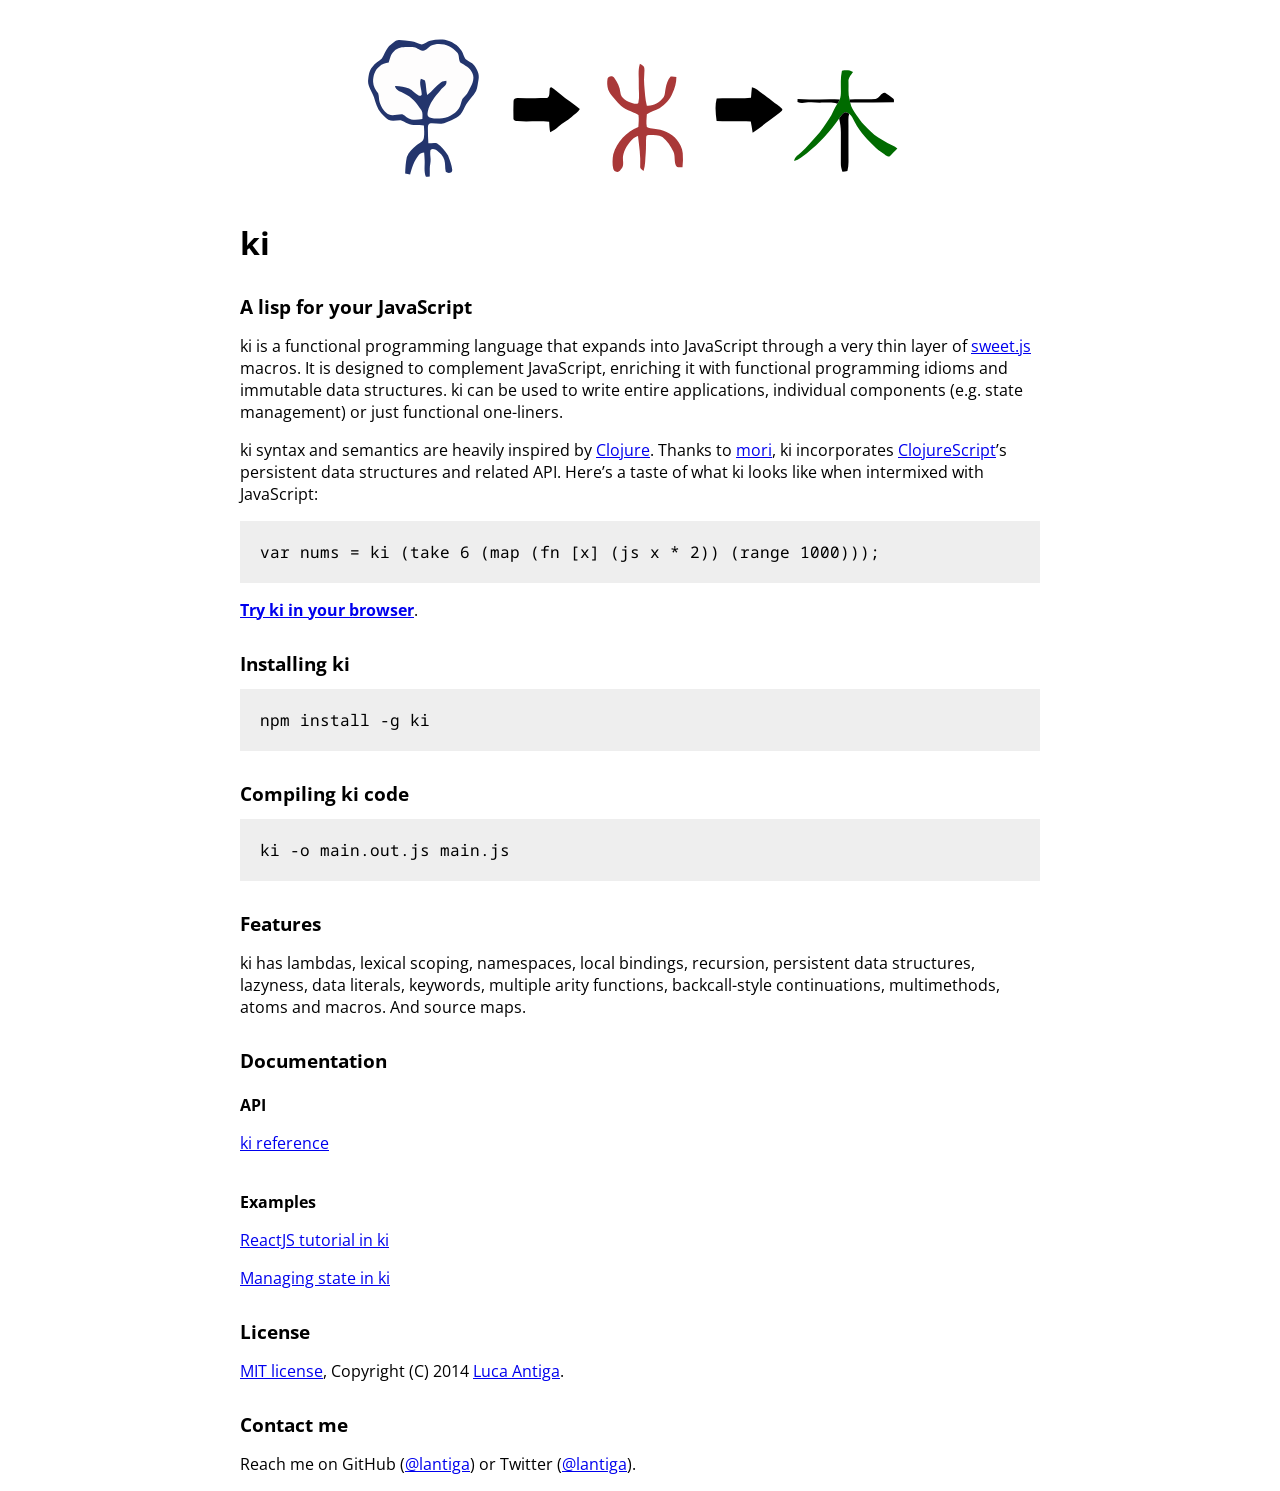
<file: ki.docset/Contents/Resources/Documents/index.html>
<!DOCTYPE html>
<html>
    <head>
        <meta charset="utf-8">
        <meta http-equiv="X-UA-Compatible" content="IE=edge,chrome=1">
        <title>ki</title>
        <meta name="viewport" content="width=device-width">

        <link href='http://fonts.googleapis.com/css?family=Droid+Sans+Mono|Open+Sans:400italic,400' rel='stylesheet' type='text/css'>
        <link rel="stylesheet" href="css/syntax.css">
      	
        <link rel="stylesheet" href="css/default.css"><link rel="stylesheet" href="css/styles.css">

    </head>

    <body>

    	<div class="pure-g">
        <div class="pure-u-1-5"></div>
    		<div class="pure-u-3-5">
          <a href=""><img height="auto" width="100%" style="margin-top: 20px;" src="images/ki-color.svg" /></a>
          <h1 id="ki">ki</h1>

<h3 id="a-lisp-for-your-javascript">A lisp for your JavaScript</h3>

<p>ki is a functional programming language that expands into JavaScript through a very thin layer of <a href="http://sweetjs.org">sweet.js</a> macros. It is designed to complement JavaScript, enriching it with functional programming idioms and immutable data structures. ki can be used to write entire applications, individual components (e.g. state management) or just functional one-liners.</p>

<p>ki syntax and semantics are heavily inspired by <a href="http://clojure.org">Clojure</a>. Thanks to <a href="http://swannodette.github.io/mori/">mori</a>, ki incorporates <a href="https://github.com/clojure/clojurescript">ClojureScript</a>’s persistent data structures and related API. Here’s a taste of what ki looks like when intermixed with JavaScript:</p>

<pre><code>var nums = ki (take 6 (map (fn [x] (js x * 2)) (range 1000)));
</code></pre>

<p><a href="editor/editor.html"><strong>Try ki in your browser</strong></a>.</p>

<h3 id="installing-ki">Installing ki</h3>

<pre><code>npm install -g ki
</code></pre>

<h3 id="compiling-ki-code">Compiling ki code</h3>

<pre><code>ki -o main.out.js main.js
</code></pre>

<h3 id="features">Features</h3>

<p>ki has lambdas, lexical scoping, namespaces, local bindings, recursion, persistent data structures, lazyness, data literals, keywords, multiple arity functions, backcall-style continuations, multimethods, atoms and macros. And source maps.</p>

<h3 id="documentation">Documentation</h3>

<!-- [ki in 10 minutes]() -->

<h4 id="api">API</h4>

<p><a href="api.html">ki reference</a></p>

<h4 id="examples">Examples</h4>

<p><a href="react.html">ReactJS tutorial in ki</a></p>

<p><a href="https://gist.github.com/lantiga/9855416">Managing state in ki</a></p>

<h3 id="license">License</h3>

<p><a href="http://www.opensource.org/licenses/mit-license.php/">MIT license</a>, Copyright (C) 2014 <a href="http://lantiga.github.io">Luca Antiga</a>.</p>

<h3 id="contact-me">Contact me</h3>

<p>Reach me on GitHub (<a href="https://github.com/lantiga">@lantiga</a>) or Twitter (<a href="http://twitter.com/lantiga">@lantiga</a>).</p>


        </div>
        <div class="pure-u-1-5"></div>
      </div>

      <script type="text/javascript">

        var _gaq = _gaq || [];
        _gaq.push(['_setAccount', 'UA-49216937-1']);
        _gaq.push(['_setDomainName', 'ki-lang.org']);
        _gaq.push(['_trackPageview']);
        
        (function() {
         var ga = document.createElement('script'); ga.type = 'text/javascript'; ga.async = true;
         ga.src = ('https:' == document.location.protocol ? 'https://ssl' : 'http://www') + '.google-analytics.com/ga.js';
         var s = document.getElementsByTagName('script')[0]; s.parentNode.insertBefore(ga, s);
         })();

      </script>

      </body>
      </html>
</file>
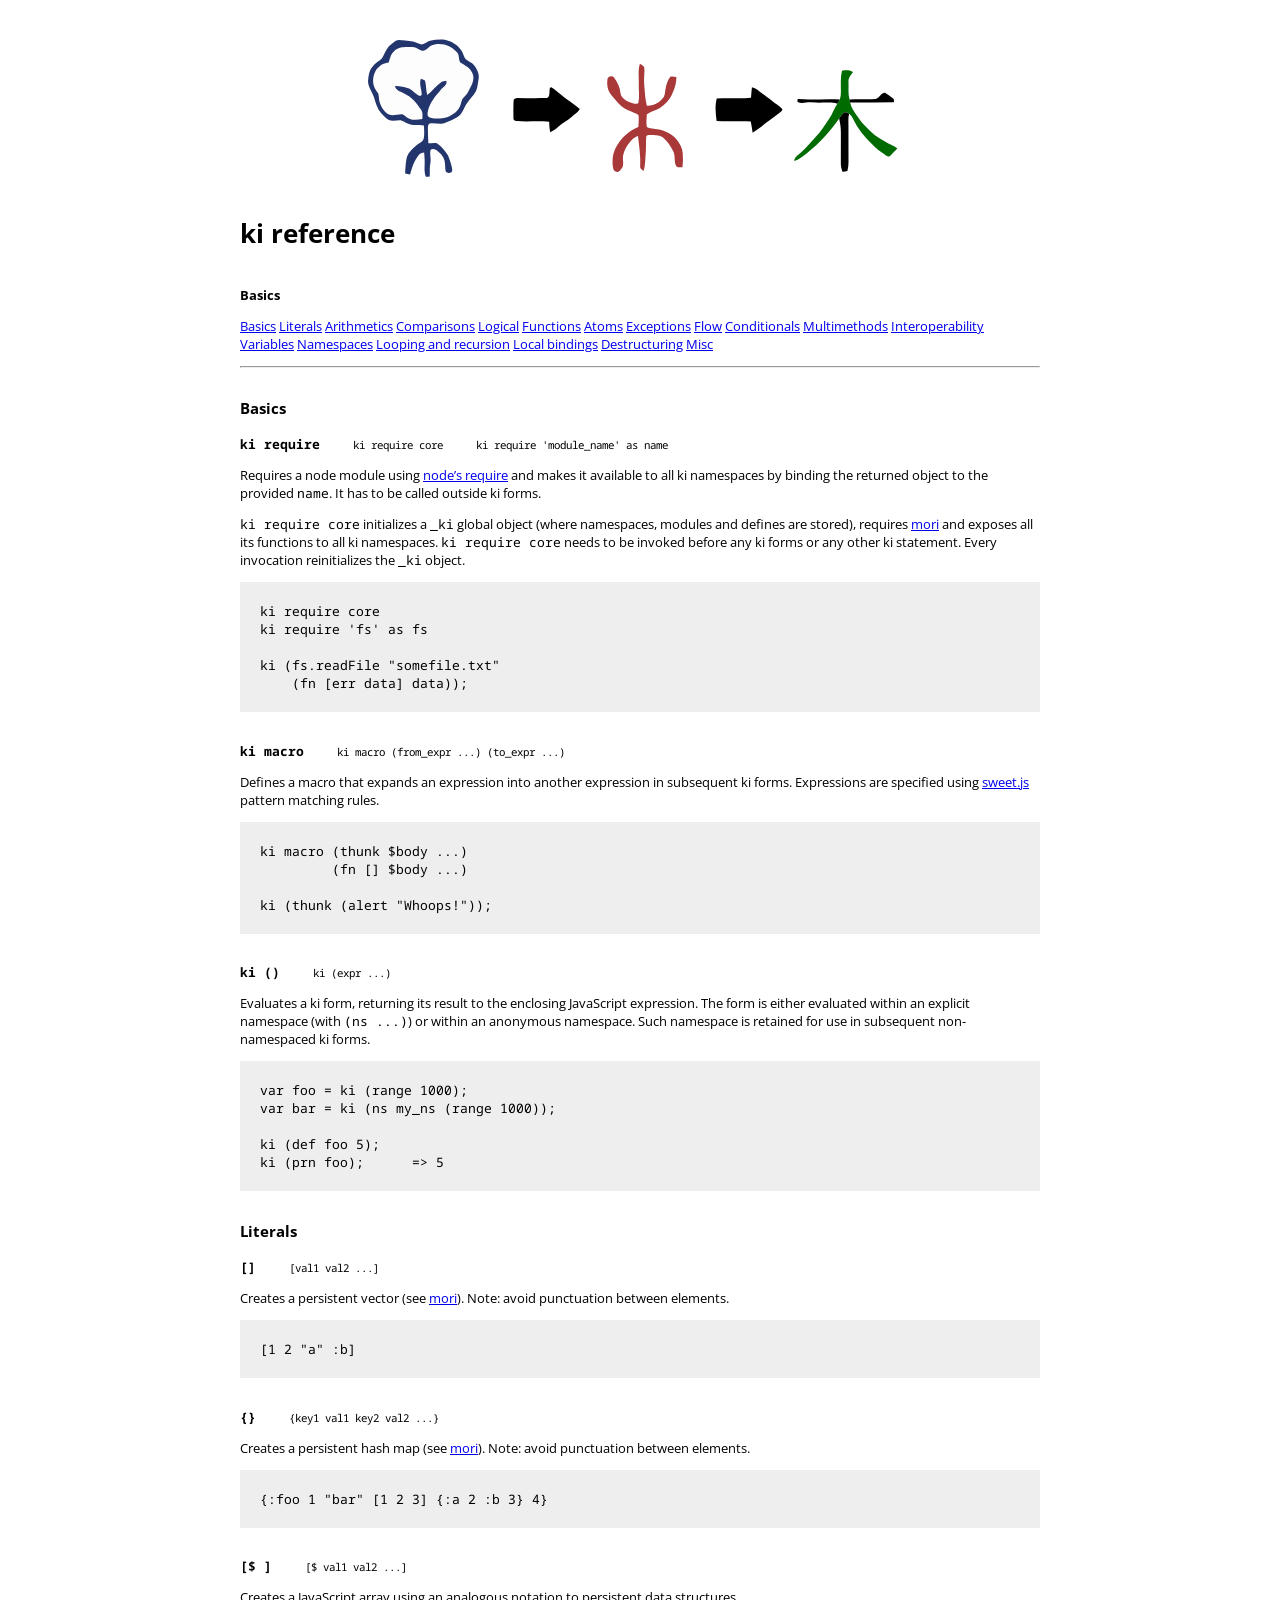
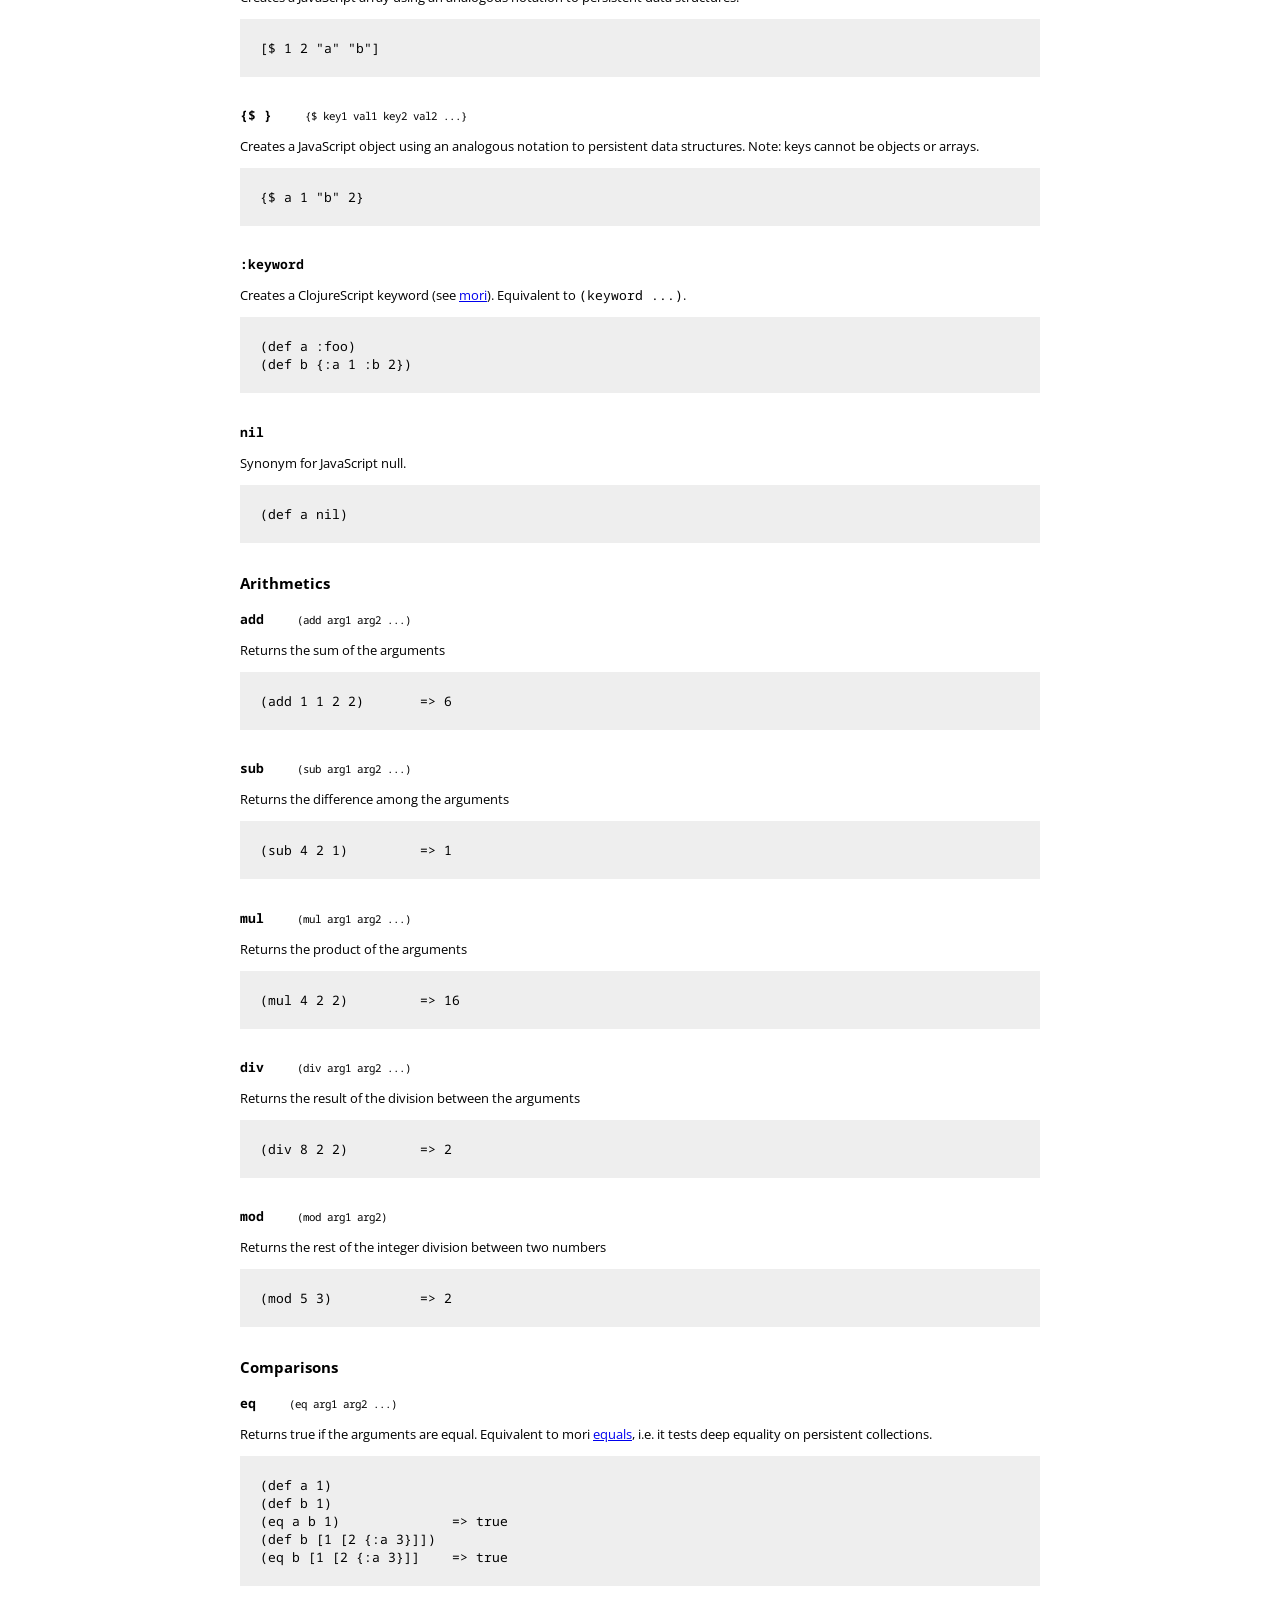
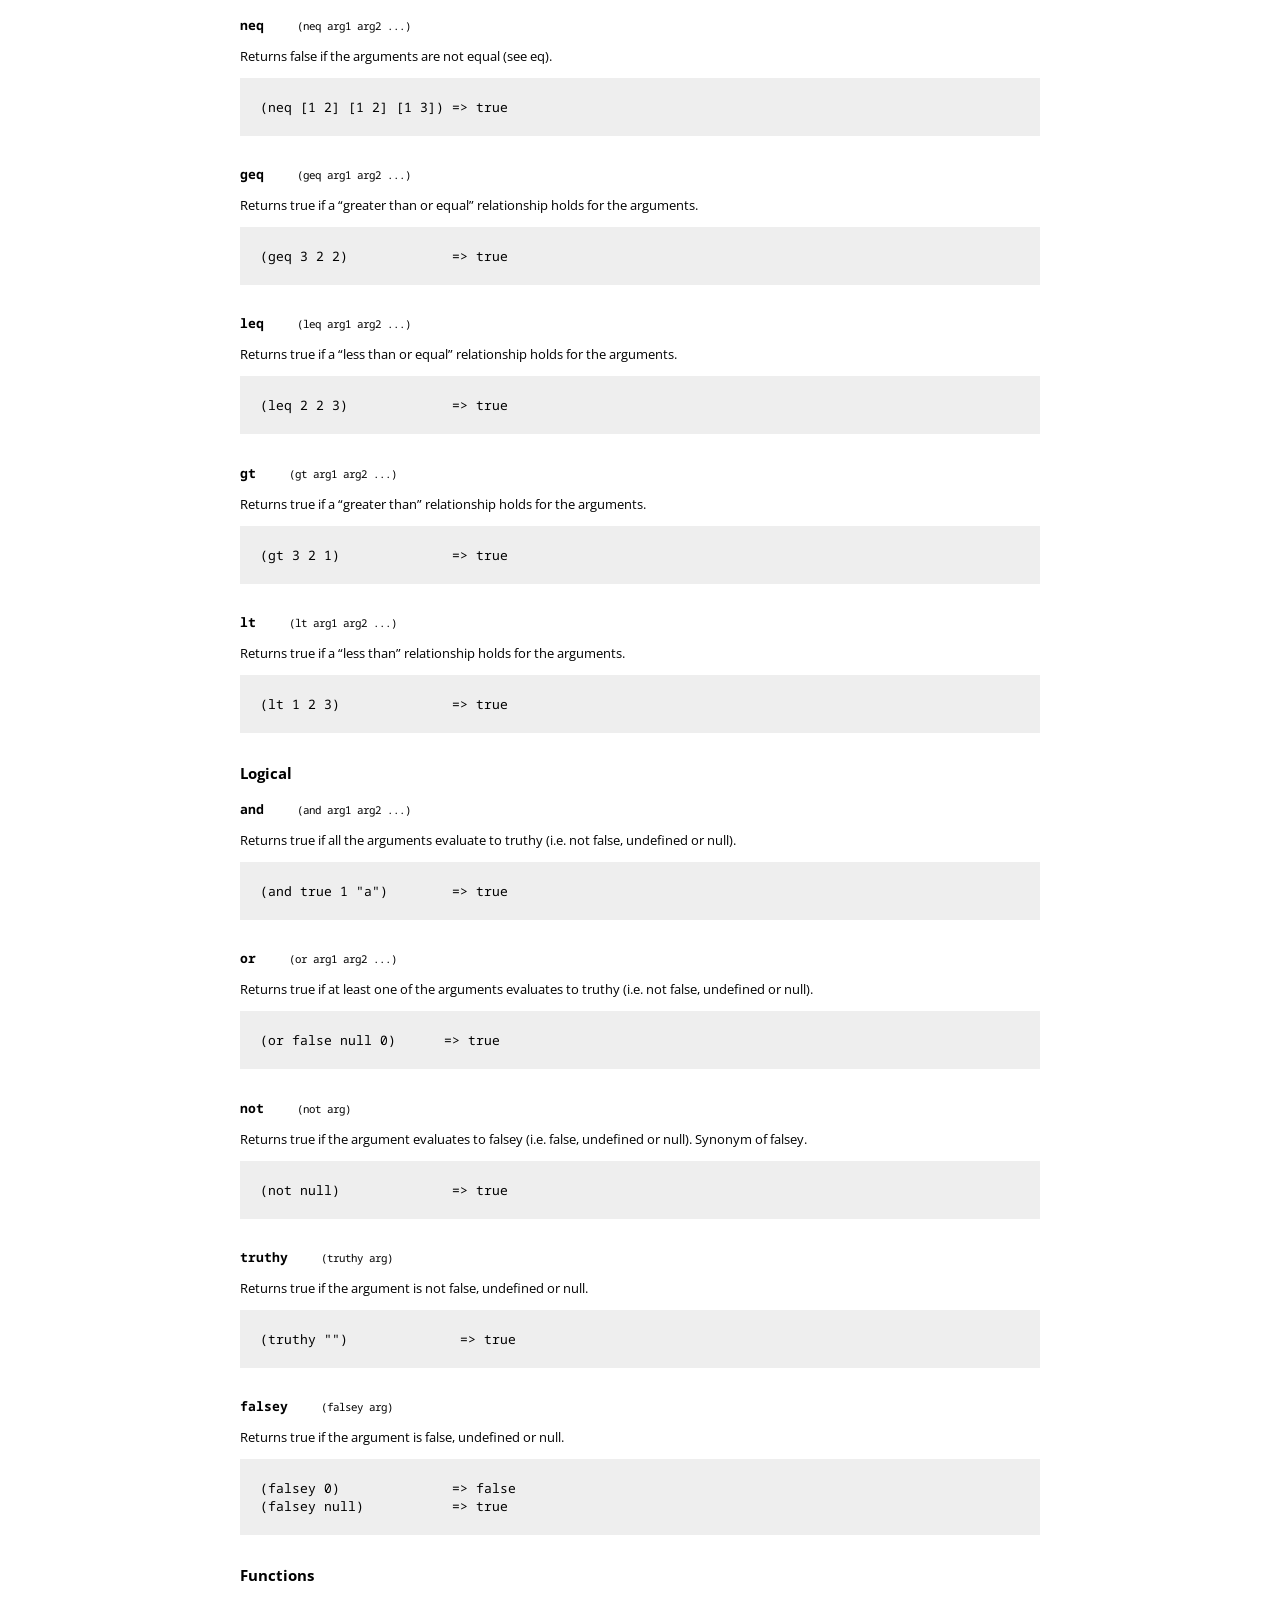
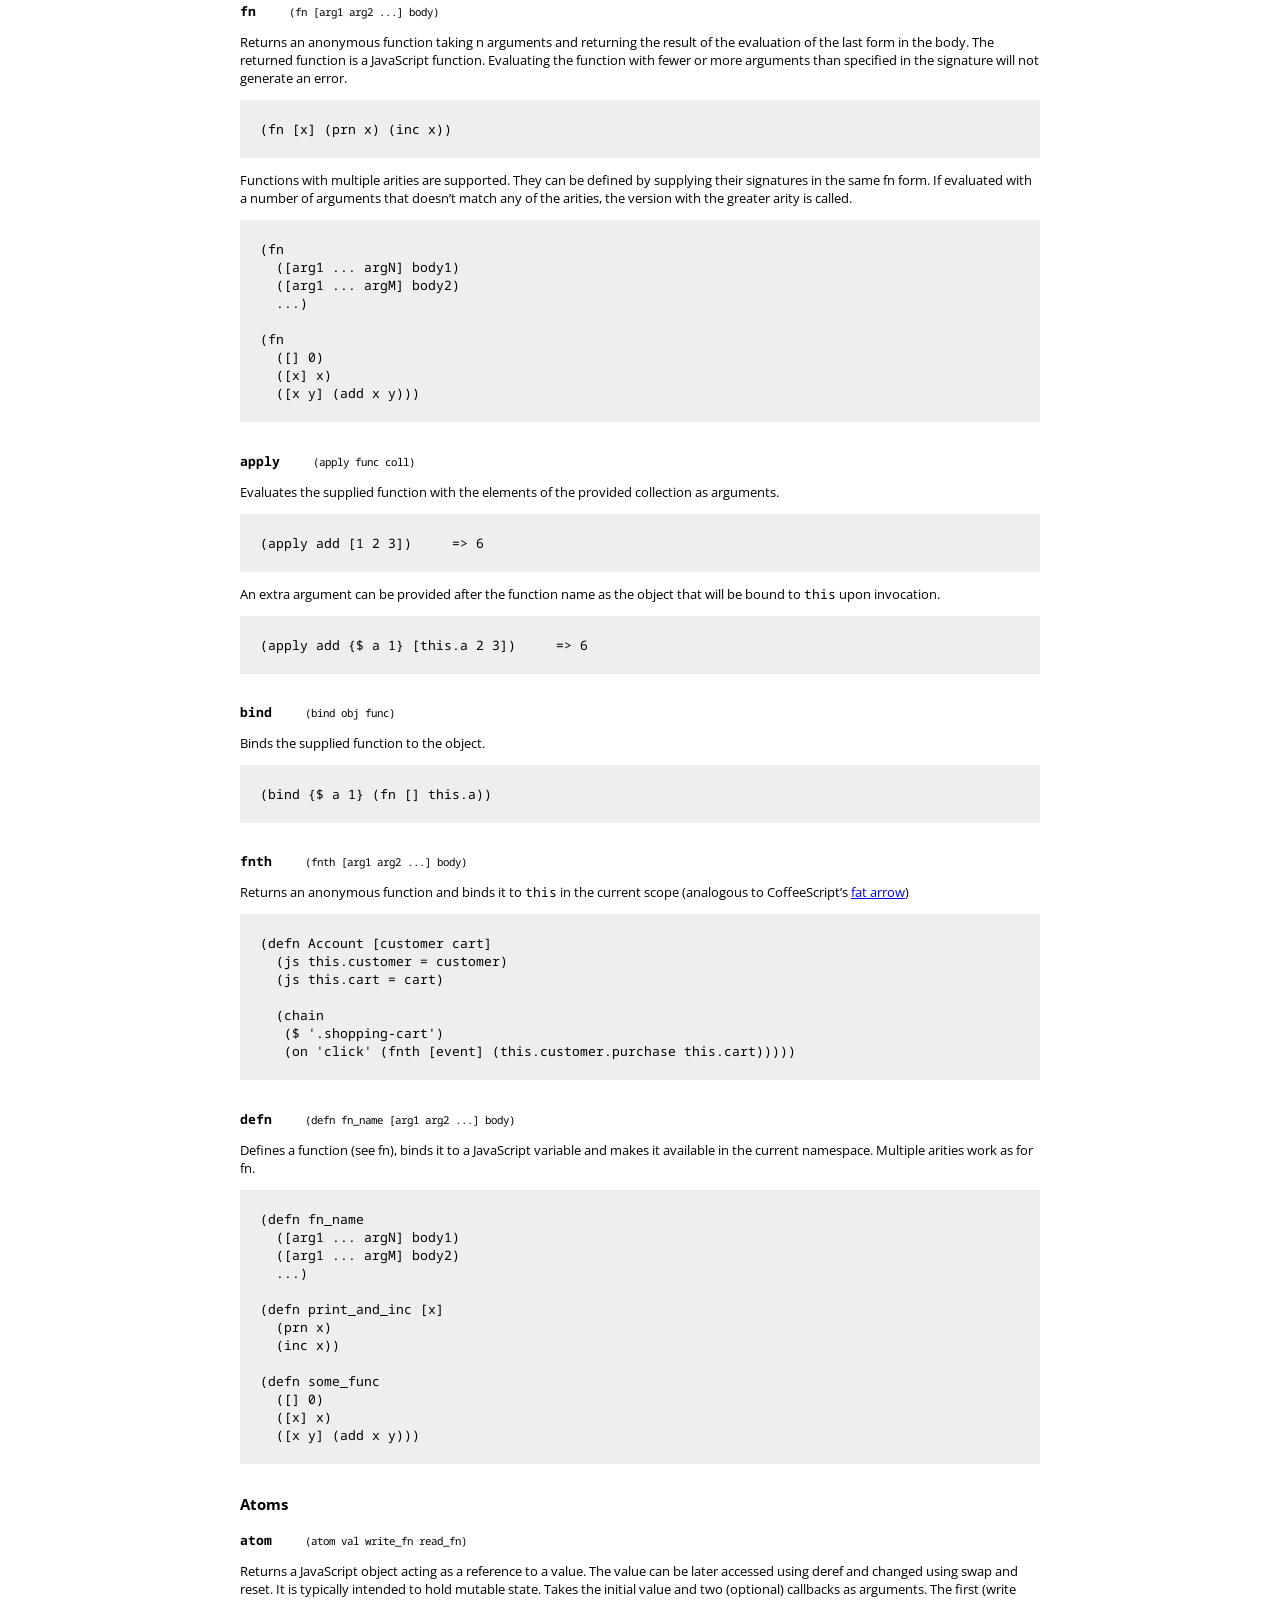
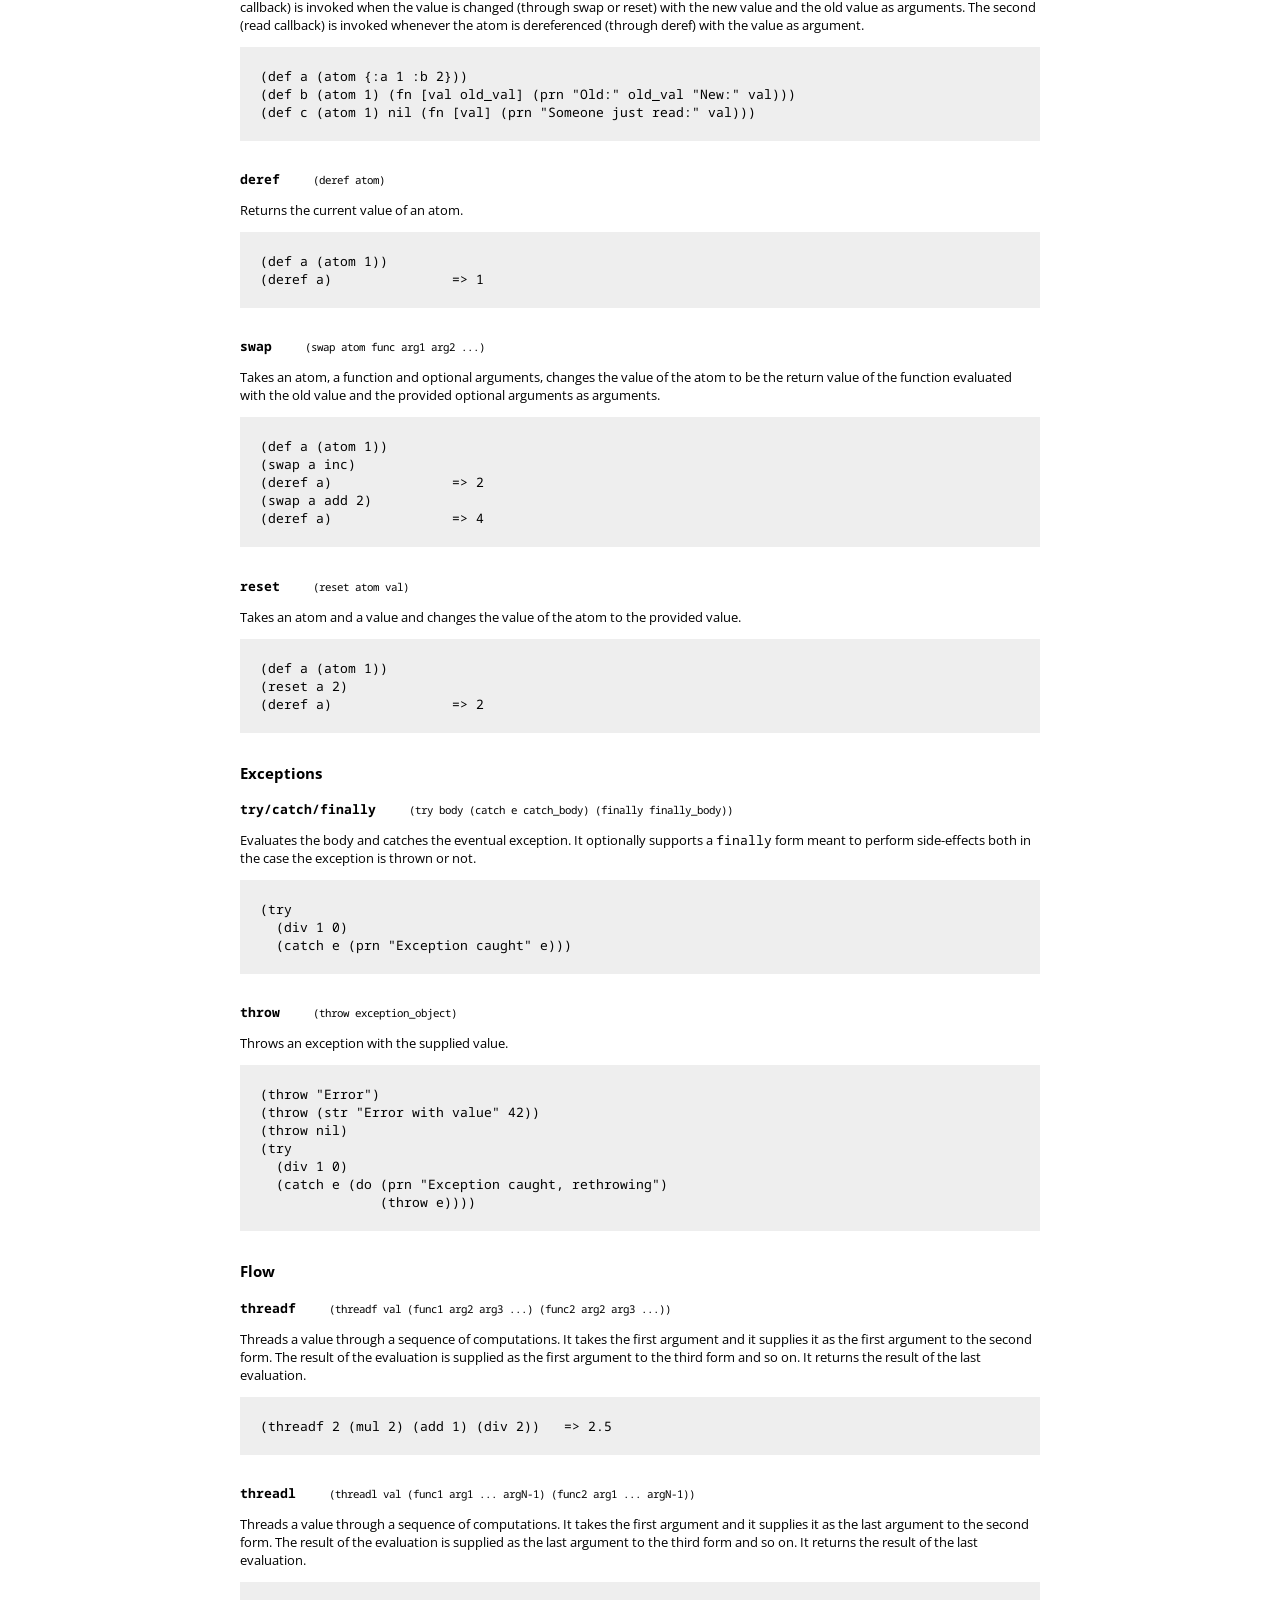
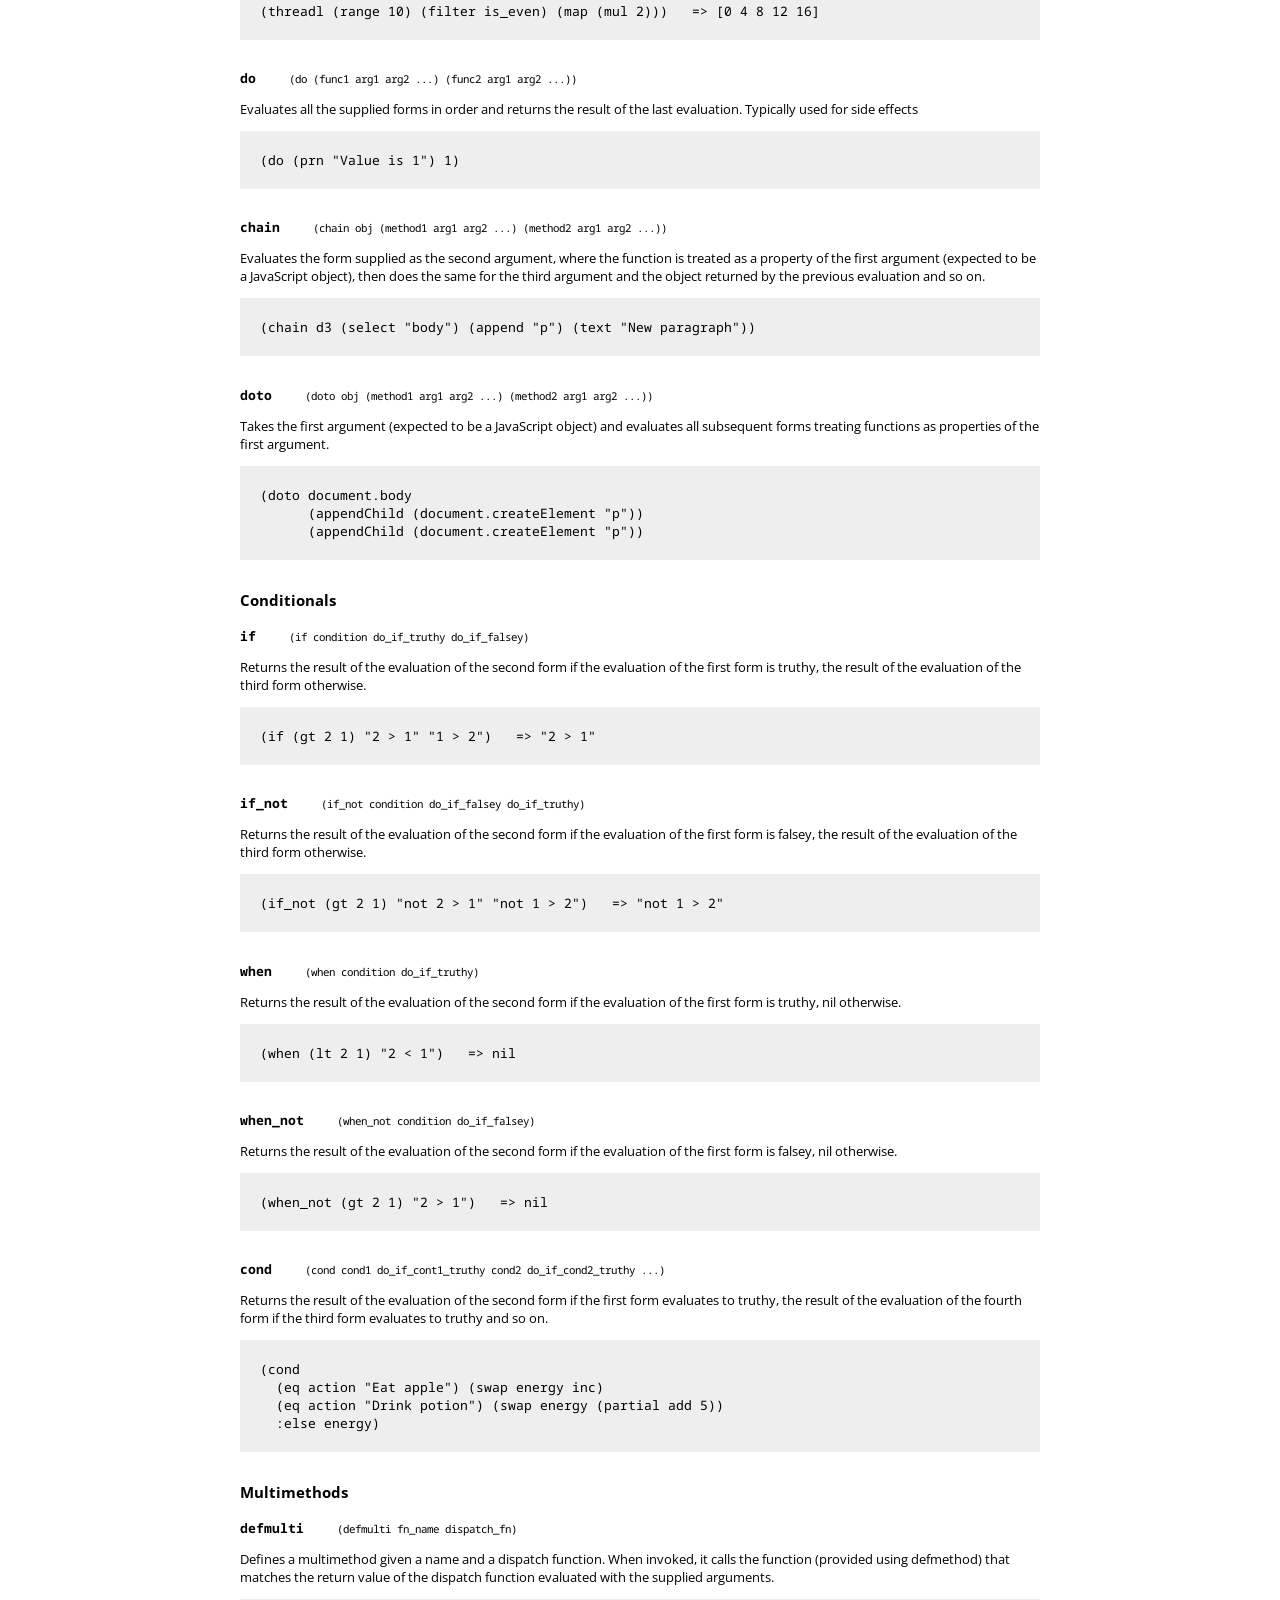
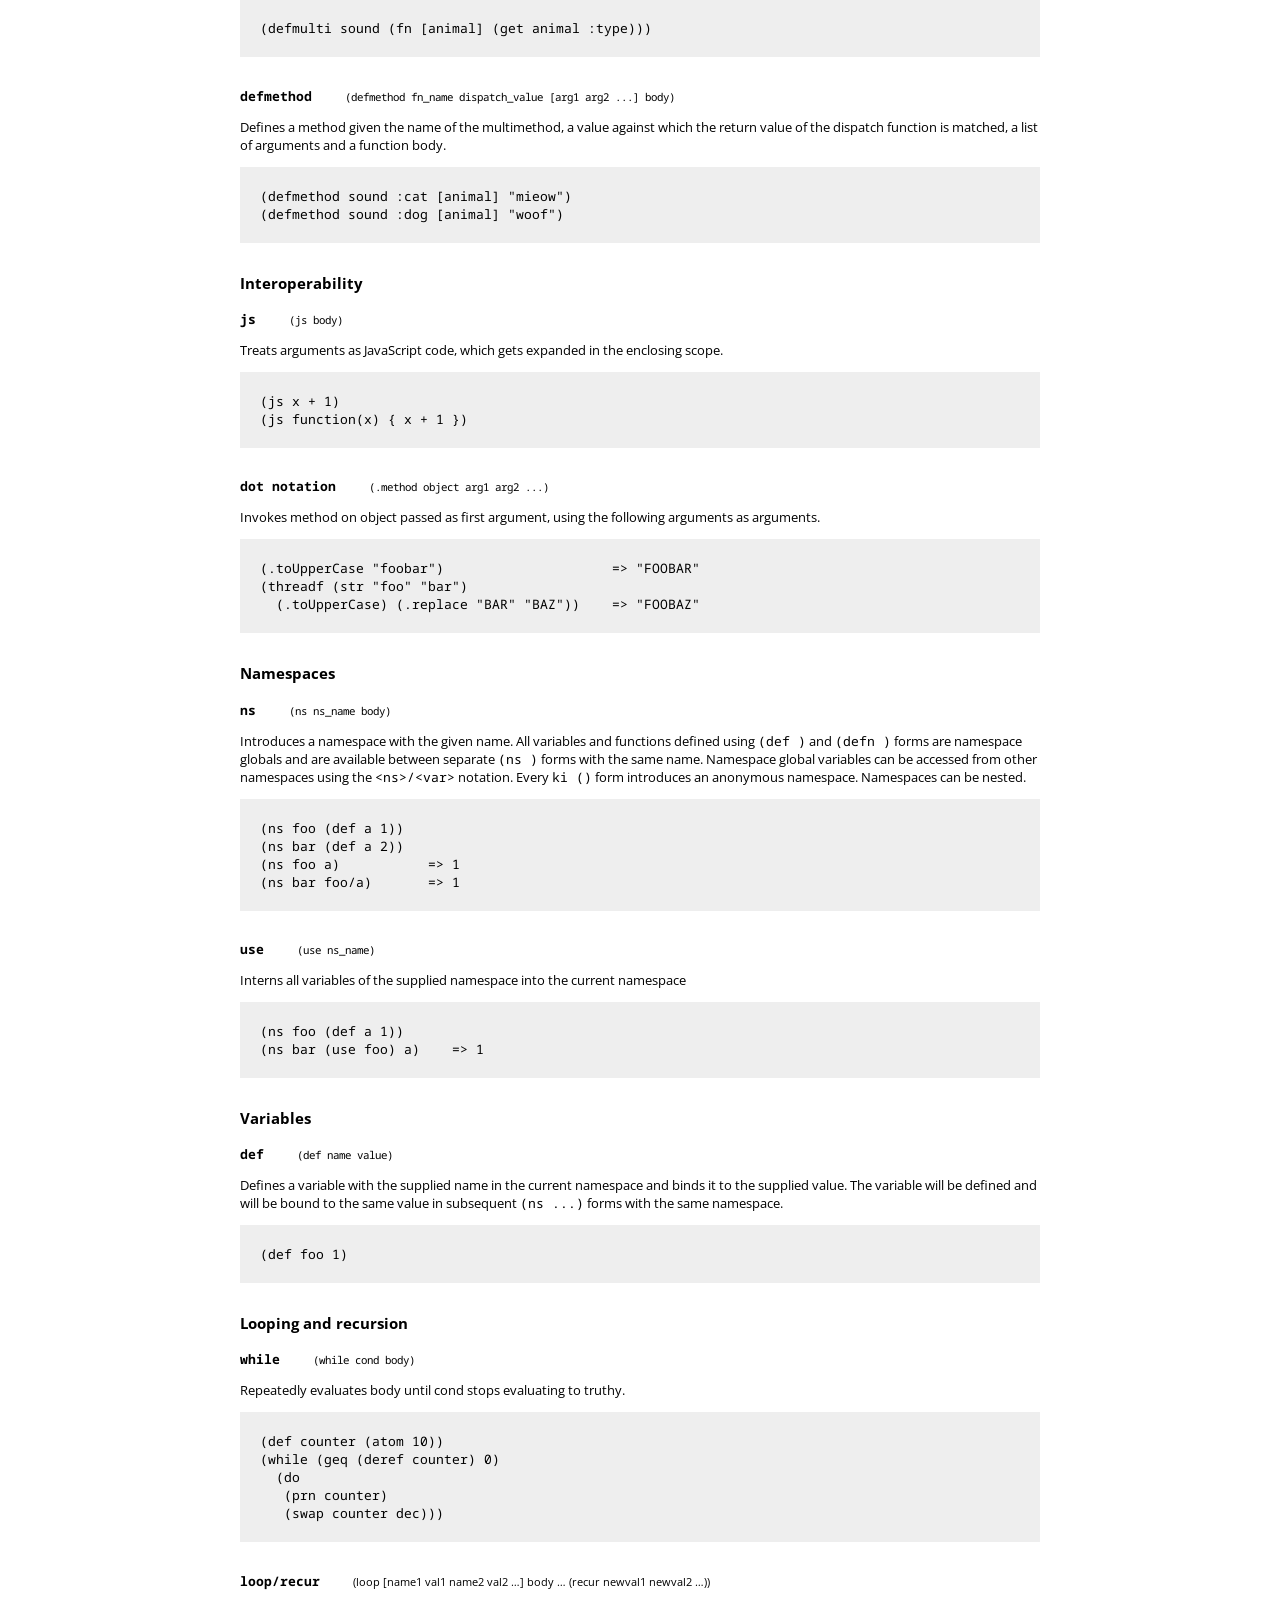
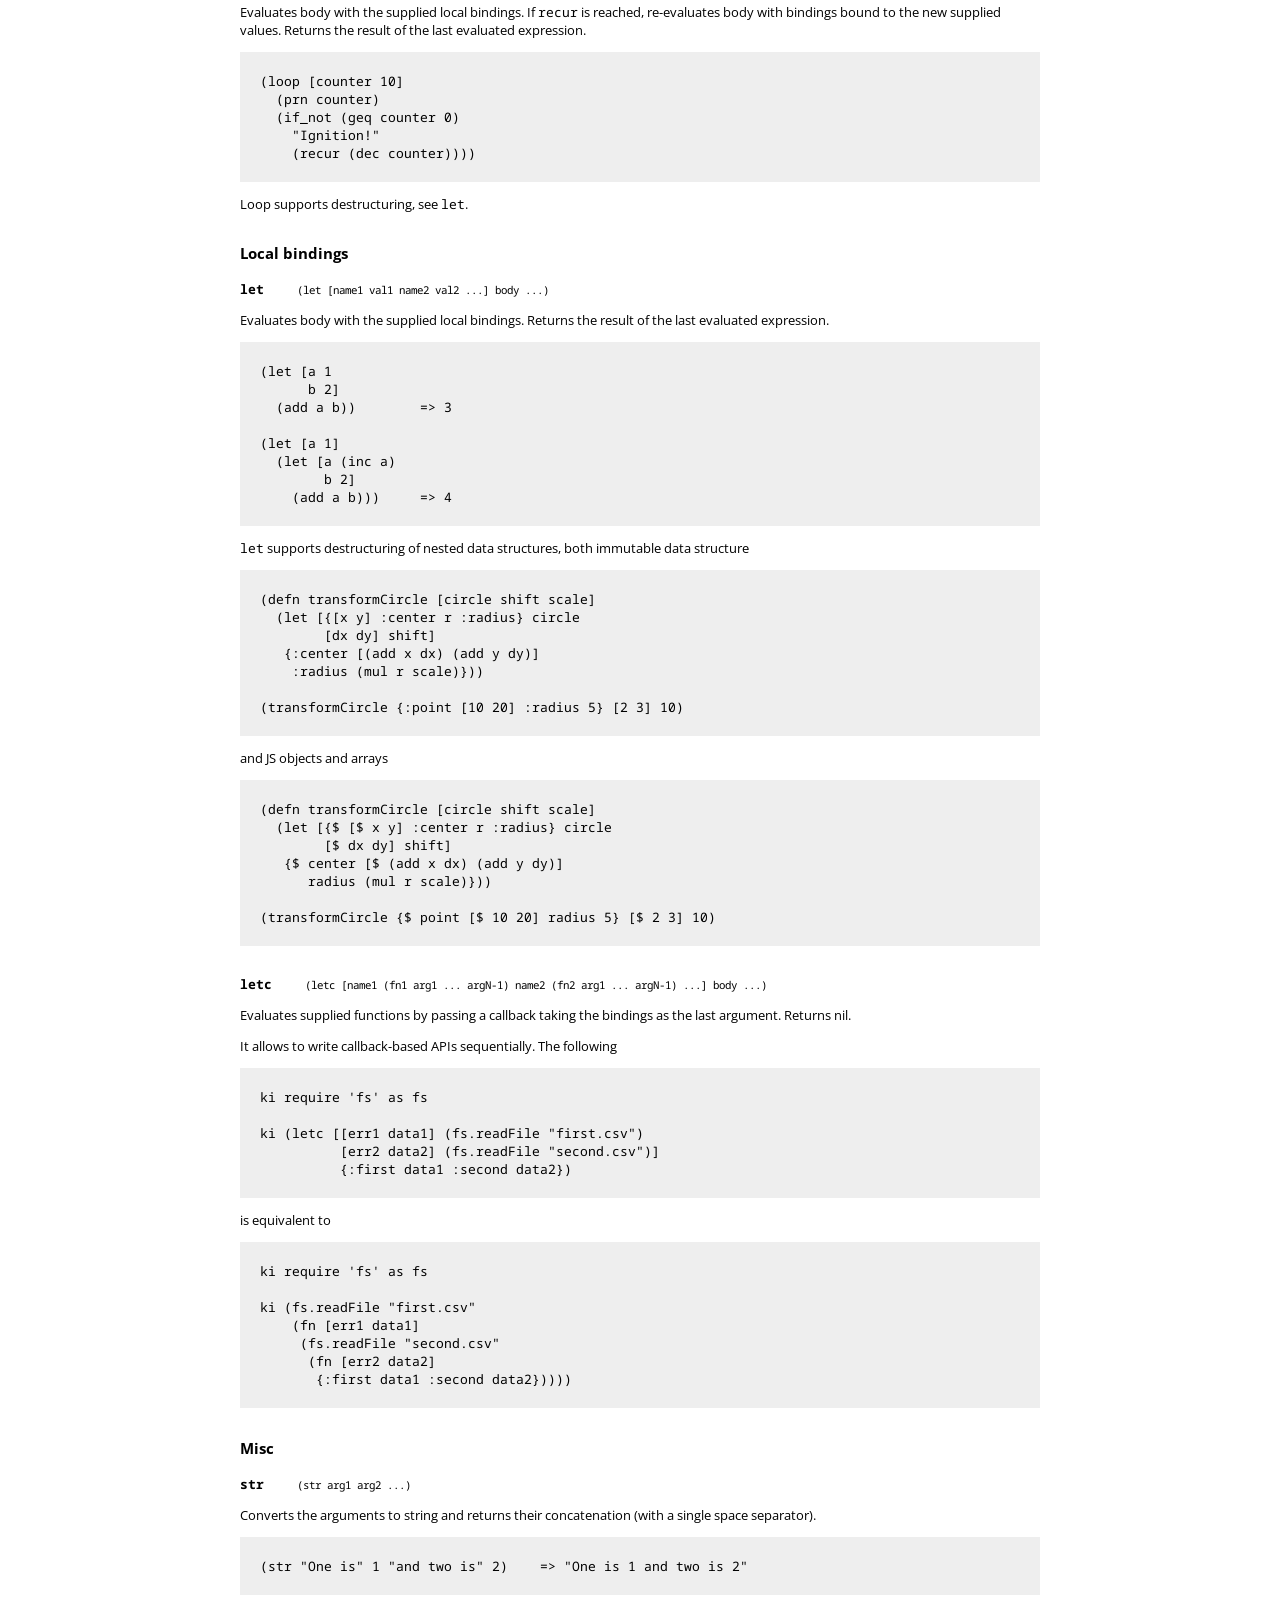
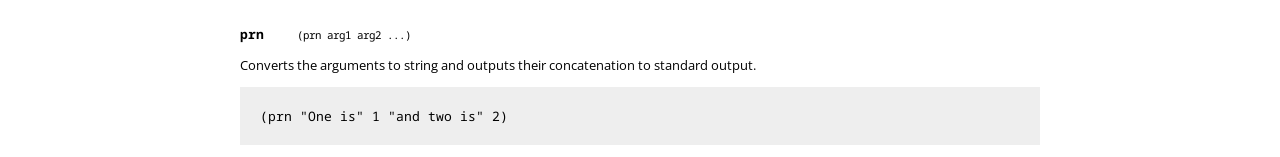
<file: ki.docset/Contents/Resources/Documents/api.html>
<!DOCTYPE html>
<html>
    <head>
        <meta charset="utf-8">
        <meta http-equiv="X-UA-Compatible" content="IE=edge,chrome=1">
        <title>ki reference</title>
        <meta name="viewport" content="width=device-width">

        <link href='http://fonts.googleapis.com/css?family=Droid+Sans+Mono|Open+Sans:400italic,400' rel='stylesheet' type='text/css'>
        <link rel="stylesheet" href="css/syntax.css">
      	
        <link rel="stylesheet" href="css/default.css"><link rel="stylesheet" href="css/styles.css">

    </head>

    <body>

    	<div class="pure-g">
        <div class="pure-u-1-5"></div>
    		<div class="pure-u-3-5">
          <a href=""><img height="auto" width="100%" style="margin-top: 20px;" src="images/ki-color.svg" /></a>
          <style>
  body {
    font-size: small;
  }
</style>

<h1 id="ki-reference">ki reference</h1>

<h4 id="basics">Basics</h4>

<p><a href="#basics">Basics</a>
<a href="#literals">Literals</a>
<a href="#arithmetics">Arithmetics</a>
<a href="#comparisons">Comparisons</a>
<a href="#logical">Logical</a>
<a href="#functions">Functions</a>
<a href="#atoms">Atoms</a>
<a href="#exceptions">Exceptions</a>
<a href="#flow">Flow</a>
<a href="#conditionals">Conditionals</a>
<a href="#multimethods">Multimethods</a>
<a href="#interoperability">Interoperability</a>
<a href="#variables">Variables</a>
<a href="#namespaces">Namespaces</a>
<a href="#looping-and-recursion">Looping and recursion</a>
<a href="#local-bindings">Local bindings</a>
<a href="#destructuring">Destructuring</a>
<a href="#misc">Misc</a></p>

<hr />

<h3 id="basics-1">Basics</h3>

<h4 id="ki-require"><code>ki require</code></h4>

<h5 id="ki-require-core"><code>ki require core</code></h5>

<h5 id="ki-require-modulename-as-name"><code>ki require 'module_name' as name</code></h5>

<p>Requires a node module using <a href="http://nodejs.org/api/modules.html#modules_module_require_id">node’s require</a> and makes it available to all ki namespaces by binding the returned object to the provided <code>name</code>. It has to be called outside ki forms.</p>

<p><code>ki require core</code> initializes a <code>_ki</code> global object (where namespaces, modules and defines are stored), requires <a href="http://swannodette.github.io/mori/">mori</a> and exposes all its functions to all ki namespaces. <code>ki require core</code> needs to be invoked before any ki forms or any other ki statement. Every invocation reinitializes the <code>_ki</code> object.</p>

<pre><code>ki require core
ki require 'fs' as fs

ki (fs.readFile "somefile.txt" 
    (fn [err data] data));
</code></pre>

<h4 id="ki-macro"><code>ki macro</code></h4>

<h5 id="ki-macro-fromexpr--toexpr-"><code>ki macro (from_expr ...) (to_expr ...)</code></h5>

<p>Defines a macro that expands an expression into another expression in subsequent ki forms. Expressions are specified using <a href="http://sweetjs.org/">sweet.js</a> pattern matching rules.</p>

<pre><code>ki macro (thunk $body ...)
         (fn [] $body ...)

ki (thunk (alert "Whoops!"));
</code></pre>

<h4 id="ki-"><code>ki ()</code></h4>

<h5 id="ki-expr-"><code>ki (expr ...)</code></h5>

<p>Evaluates a ki form, returning its result to the enclosing JavaScript expression. The form is either evaluated within an explicit namespace (with <code>(ns ...)</code>) or within an anonymous namespace. Such namespace is retained for use in subsequent non-namespaced ki forms.</p>

<pre><code>var foo = ki (range 1000);
var bar = ki (ns my_ns (range 1000));

ki (def foo 5);
ki (prn foo);      =&gt; 5
</code></pre>

<h3 id="literals">Literals</h3>

<h4 id="section"><code>[]</code></h4>

<h5 id="val1-val2-"><code>[val1 val2 ...]</code></h5>

<p>Creates a persistent vector (see <a href="http://swannodette.github.io/mori/">mori</a>). Note: avoid punctuation between elements.</p>

<pre><code>[1 2 "a" :b]
</code></pre>

<h4 id="section-1"><code>{}</code></h4>

<h5 id="key1-val1-key2-val2-"><code>{key1 val1 key2 val2 ...}</code></h5>

<p>Creates a persistent hash map (see <a href="http://swannodette.github.io/mori/">mori</a>). Note: avoid punctuation between elements.</p>

<pre><code>{:foo 1 "bar" [1 2 3] {:a 2 :b 3} 4}
</code></pre>

<h4 id="section-2"><code>[$ ]</code></h4>

<h5 id="val1-val2--1"><code>[$ val1 val2 ...]</code></h5>

<p>Creates a JavaScript array using an analogous notation to persistent data structures.</p>

<pre><code>[$ 1 2 "a" "b"]
</code></pre>

<h4 id="section-3"><code>{$ }</code></h4>

<h5 id="key1-val1-key2-val2--1"><code>{$ key1 val1 key2 val2 ...}</code></h5>

<p>Creates a JavaScript object using an analogous notation to persistent data structures. Note: keys cannot be objects or arrays.</p>

<pre><code>{$ a 1 "b" 2}
</code></pre>

<h4 id="keyword"><code>:keyword</code></h4>

<p>Creates a ClojureScript keyword (see <a href="http://swannodette.github.io/mori/">mori</a>). Equivalent to <code>(keyword ...)</code>.</p>

<pre><code>(def a :foo)
(def b {:a 1 :b 2})
</code></pre>

<h4 id="nil"><code>nil</code></h4>

<p>Synonym for JavaScript null.</p>

<pre><code>(def a nil)
</code></pre>

<h3 id="arithmetics">Arithmetics</h3>

<h4 id="add"><code>add</code></h4>

<h5 id="add-arg1-arg2-"><code>(add arg1 arg2 ...)</code></h5>

<p>Returns the sum of the arguments</p>

<pre><code>(add 1 1 2 2)       =&gt; 6
</code></pre>

<h4 id="sub"><code>sub</code></h4>

<h5 id="sub-arg1-arg2-"><code>(sub arg1 arg2 ...)</code></h5>

<p>Returns the difference among the arguments</p>

<pre><code>(sub 4 2 1)         =&gt; 1
</code></pre>

<h4 id="mul"><code>mul</code></h4>

<h5 id="mul-arg1-arg2-"><code>(mul arg1 arg2 ...)</code></h5>

<p>Returns the product of the arguments</p>

<pre><code>(mul 4 2 2)         =&gt; 16
</code></pre>

<h4 id="div"><code>div</code></h4>

<h5 id="div-arg1-arg2-"><code>(div arg1 arg2 ...)</code></h5>

<p>Returns the result of the division between the arguments</p>

<pre><code>(div 8 2 2)         =&gt; 2
</code></pre>

<h4 id="mod"><code>mod</code></h4>

<h5 id="mod-arg1-arg2"><code>(mod arg1 arg2)</code></h5>

<p>Returns the rest of the integer division between two numbers</p>

<pre><code>(mod 5 3)           =&gt; 2
</code></pre>

<h3 id="comparisons">Comparisons</h3>

<h4 id="eq"><code>eq</code></h4>

<h5 id="eq-arg1-arg2-"><code>(eq arg1 arg2 ...)</code></h5>

<p>Returns true if the arguments are equal. Equivalent to mori <a href="http://swannodette.github.io/mori/#equals">equals</a>, i.e. it tests deep equality on persistent collections.</p>

<pre><code>(def a 1)
(def b 1)
(eq a b 1)              =&gt; true
(def b [1 [2 {:a 3}]])
(eq b [1 [2 {:a 3}]]    =&gt; true
</code></pre>

<h4 id="neq"><code>neq</code></h4>

<h5 id="neq-arg1-arg2-"><code>(neq arg1 arg2 ...)</code></h5>

<p>Returns false if the arguments are not equal (see eq).</p>

<pre><code>(neq [1 2] [1 2] [1 3]) =&gt; true
</code></pre>

<h4 id="geq"><code>geq</code></h4>

<h5 id="geq-arg1-arg2-"><code>(geq arg1 arg2 ...)</code></h5>

<p>Returns true if a “greater than or equal” relationship holds for the arguments.</p>

<pre><code>(geq 3 2 2)             =&gt; true
</code></pre>

<h4 id="leq"><code>leq</code></h4>

<h5 id="leq-arg1-arg2-"><code>(leq arg1 arg2 ...)</code></h5>

<p>Returns true if a “less than or equal” relationship holds for the arguments.</p>

<pre><code>(leq 2 2 3)             =&gt; true
</code></pre>

<h4 id="gt"><code>gt</code></h4>

<h5 id="gt-arg1-arg2-"><code>(gt arg1 arg2 ...)</code></h5>

<p>Returns true if a “greater than” relationship holds for the arguments.</p>

<pre><code>(gt 3 2 1)              =&gt; true
</code></pre>

<h4 id="lt"><code>lt</code></h4>

<h5 id="lt-arg1-arg2-"><code>(lt arg1 arg2 ...)</code></h5>

<p>Returns true if a “less than” relationship holds for the arguments.</p>

<pre><code>(lt 1 2 3)              =&gt; true
</code></pre>

<h3 id="logical">Logical</h3>

<h4 id="and"><code>and</code></h4>

<h5 id="and-arg1-arg2-"><code>(and arg1 arg2 ...)</code></h5>

<p>Returns true if all the arguments evaluate to truthy (i.e. not false, undefined or null).</p>

<pre><code>(and true 1 "a")        =&gt; true
</code></pre>

<h4 id="or"><code>or</code></h4>

<h5 id="or-arg1-arg2-"><code>(or arg1 arg2 ...)</code></h5>

<p>Returns true if at least one of the arguments evaluates to truthy (i.e. not false, undefined or null).</p>

<pre><code>(or false null 0)      =&gt; true
</code></pre>

<h4 id="not"><code>not</code></h4>

<h5 id="not-arg"><code>(not arg)</code></h5>

<p>Returns true if the argument evaluates to falsey (i.e. false, undefined or null). Synonym of falsey.</p>

<pre><code>(not null)              =&gt; true
</code></pre>

<h4 id="truthy"><code>truthy</code></h4>

<h5 id="truthy-arg"><code>(truthy arg)</code></h5>

<p>Returns true if the argument is not false, undefined or null.</p>

<pre><code>(truthy "")              =&gt; true
</code></pre>

<h4 id="falsey"><code>falsey</code></h4>

<h5 id="falsey-arg"><code>(falsey arg)</code></h5>

<p>Returns true if the argument is false, undefined or null.</p>

<pre><code>(falsey 0)              =&gt; false
(falsey null)           =&gt; true
</code></pre>

<h3 id="functions">Functions</h3>

<h4 id="fn"><code>fn</code></h4>

<h5 id="fn-arg1-arg2--body"><code>(fn [arg1 arg2 ...] body)</code></h5>

<p>Returns an anonymous function taking n arguments and returning the result of the evaluation of the last form in the body. The returned function is a JavaScript function. Evaluating the function with fewer or more arguments than specified in the signature will not generate an error.</p>

<pre><code>(fn [x] (prn x) (inc x))
</code></pre>

<p>Functions with multiple arities are supported. They can be defined by supplying their signatures in the same fn form. If evaluated with a number of arguments that doesn’t match any of the arities, the version with the greater arity is called.</p>

<pre><code>(fn 
  ([arg1 ... argN] body1)
  ([arg1 ... argM] body2)
  ...)

(fn
  ([] 0)
  ([x] x)
  ([x y] (add x y)))
</code></pre>

<h4 id="apply"><code>apply</code></h4>

<h5 id="apply-func-coll"><code>(apply func coll)</code></h5>

<p>Evaluates the supplied function with the elements of the provided collection as arguments.</p>

<pre><code>(apply add [1 2 3])     =&gt; 6
</code></pre>

<p>An extra argument can be provided after the function name as the object that will be bound to <code>this</code> upon invocation.</p>

<pre><code>(apply add {$ a 1} [this.a 2 3])     =&gt; 6
</code></pre>

<h4 id="bind"><code>bind</code></h4>

<h5 id="bind-obj-func"><code>(bind obj func)</code></h5>

<p>Binds the supplied function to the object.</p>

<pre><code>(bind {$ a 1} (fn [] this.a))
</code></pre>

<h4 id="fnth"><code>fnth</code></h4>

<h5 id="fnth-arg1-arg2--body"><code>(fnth [arg1 arg2 ...] body)</code></h5>

<p>Returns an anonymous function and binds it to <code>this</code> in the current scope (analogous to CoffeeScript’s <a href="http://coffeescript.org/#fat-arrow">fat arrow</a>)</p>

<pre><code>(defn Account [customer cart]
  (js this.customer = customer)
  (js this.cart = cart)

  (chain 
   ($ '.shopping-cart')
   (on 'click' (fnth [event] (this.customer.purchase this.cart)))))
</code></pre>

<h4 id="defn"><code>defn</code></h4>

<h5 id="defn-fnname-arg1-arg2--body"><code>(defn fn_name [arg1 arg2 ...] body)</code></h5>

<p>Defines a function (see fn), binds it to a JavaScript variable and makes it available in the current namespace. Multiple arities work as for fn.</p>

<pre><code>(defn fn_name
  ([arg1 ... argN] body1)
  ([arg1 ... argM] body2)
  ...)
   
(defn print_and_inc [x] 
  (prn x) 
  (inc x))

(defn some_func
  ([] 0)
  ([x] x)
  ([x y] (add x y)))
</code></pre>

<h3 id="atoms">Atoms</h3>

<h4 id="atom"><code>atom</code></h4>

<h5 id="atom-val-writefn-readfn"><code>(atom val write_fn read_fn)</code></h5>

<p>Returns a JavaScript object acting as a reference to a value. The value can be later accessed using deref and changed using swap and reset. It is typically intended to hold mutable state. Takes the initial value and two (optional) callbacks as arguments. The first (write callback) is invoked when the value is changed (through swap or reset) with the new value and the old value as arguments. The second (read callback) is invoked whenever the atom is dereferenced (through deref) with the value as argument.</p>

<pre><code>(def a (atom {:a 1 :b 2}))
(def b (atom 1) (fn [val old_val] (prn "Old:" old_val "New:" val)))
(def c (atom 1) nil (fn [val] (prn "Someone just read:" val)))
</code></pre>

<h4 id="deref"><code>deref</code></h4>

<h5 id="deref-atom"><code>(deref atom)</code></h5>

<p>Returns the current value of an atom.</p>

<pre><code>(def a (atom 1))
(deref a)               =&gt; 1
</code></pre>

<h4 id="swap"><code>swap</code></h4>

<h5 id="swap-atom-func-arg1-arg2-"><code>(swap atom func arg1 arg2 ...)</code></h5>

<p>Takes an atom, a function and optional arguments, changes the value of the atom to be the return value of the function evaluated with the old value and the provided optional arguments as arguments.</p>

<pre><code>(def a (atom 1))
(swap a inc)
(deref a)               =&gt; 2
(swap a add 2)
(deref a)               =&gt; 4
</code></pre>

<h4 id="reset"><code>reset</code></h4>

<h5 id="reset-atom-val"><code>(reset atom val)</code></h5>

<p>Takes an atom and a value and changes the value of the atom to the provided value.</p>

<pre><code>(def a (atom 1))
(reset a 2)
(deref a)               =&gt; 2
</code></pre>

<h3 id="exceptions">Exceptions</h3>

<h4 id="trycatchfinally"><code>try/catch/finally</code></h4>

<h5 id="try-body-catch-e-catchbody-finally-finallybody"><code>(try body (catch e catch_body) (finally finally_body))</code></h5>

<p>Evaluates the body and catches the eventual exception. It optionally supports a <code>finally</code> form meant to perform side-effects both in the case the exception is thrown or not.</p>

<pre><code>(try
  (div 1 0)
  (catch e (prn "Exception caught" e)))
</code></pre>

<h4 id="throw"><code>throw</code></h4>

<h5 id="throw-exceptionobject"><code>(throw exception_object)</code></h5>

<p>Throws an exception with the supplied value.</p>

<pre><code>(throw "Error")
(throw (str "Error with value" 42))
(throw nil)
(try
  (div 1 0)
  (catch e (do (prn "Exception caught, rethrowing") 
               (throw e))))
</code></pre>

<h3 id="flow">Flow</h3>

<h4 id="threadf"><code>threadf</code></h4>

<h5 id="threadf-val-func1-arg2-arg3--func2-arg2-arg3-"><code>(threadf val (func1 arg2 arg3 ...) (func2 arg2 arg3 ...))</code></h5>

<p>Threads a value through a sequence of computations. It takes the first argument and it supplies it as the first argument to the second form. The result of the evaluation is supplied as the first argument to the third form and so on. It returns the result of the last evaluation.</p>

<pre><code>(threadf 2 (mul 2) (add 1) (div 2))   =&gt; 2.5
</code></pre>

<h4 id="threadl"><code>threadl</code></h4>

<h5 id="threadl-val-func1-arg1--argn-1-func2-arg1--argn-1"><code>(threadl val (func1 arg1 ... argN-1) (func2 arg1 ... argN-1))</code></h5>

<p>Threads a value through a sequence of computations. It takes the first argument and it supplies it as the last argument to the second form. The result of the evaluation is supplied as the last argument to the third form and so on. It returns the result of the last evaluation.</p>

<pre><code>(threadl (range 10) (filter is_even) (map (mul 2)))   =&gt; [0 4 8 12 16]
</code></pre>

<h4 id="do"><code>do</code></h4>

<h5 id="do-func1-arg1-arg2--func2-arg1-arg2-"><code>(do (func1 arg1 arg2 ...) (func2 arg1 arg2 ...))</code></h5>

<p>Evaluates all the supplied forms in order and returns the result of the last evaluation. Typically used for side effects</p>

<pre><code>(do (prn "Value is 1") 1)
</code></pre>

<h4 id="chain"><code>chain</code></h4>

<h5 id="chain-obj-method1-arg1-arg2--method2-arg1-arg2-"><code>(chain obj (method1 arg1 arg2 ...) (method2 arg1 arg2 ...))</code></h5>

<p>Evaluates the form supplied as the second argument, where the function is treated as a property of the first argument (expected to be a JavaScript object), then does the same for the third argument and the object returned by the previous evaluation and so on.</p>

<pre><code>(chain d3 (select "body") (append "p") (text "New paragraph"))
</code></pre>

<h4 id="doto"><code>doto</code></h4>

<h5 id="doto-obj-method1-arg1-arg2--method2-arg1-arg2-"><code>(doto obj (method1 arg1 arg2 ...) (method2 arg1 arg2 ...))</code></h5>

<p>Takes the first argument (expected to be a JavaScript object) and evaluates all subsequent forms treating functions as properties of the first argument.</p>

<pre><code>(doto document.body 
      (appendChild (document.createElement "p"))
      (appendChild (document.createElement "p"))
</code></pre>

<h3 id="conditionals">Conditionals</h3>

<h4 id="if"><code>if</code></h4>

<h5 id="if-condition-doiftruthy-doiffalsey"><code>(if condition do_if_truthy do_if_falsey)</code></h5>

<p>Returns the result of the evaluation of the second form if the evaluation of the first form is truthy, the result of the evaluation of the third form otherwise.</p>

<pre><code>(if (gt 2 1) "2 &gt; 1" "1 &gt; 2")   =&gt; "2 &gt; 1"
</code></pre>

<h4 id="ifnot"><code>if_not</code></h4>

<h5 id="ifnot-condition-doiffalsey-doiftruthy"><code>(if_not condition do_if_falsey do_if_truthy)</code></h5>

<p>Returns the result of the evaluation of the second form if the evaluation of the first form is falsey, the result of the evaluation of the third form otherwise.</p>

<pre><code>(if_not (gt 2 1) "not 2 &gt; 1" "not 1 &gt; 2")   =&gt; "not 1 &gt; 2"
</code></pre>

<h4 id="when"><code>when</code></h4>

<h5 id="when-condition-doiftruthy"><code>(when condition do_if_truthy)</code></h5>

<p>Returns the result of the evaluation of the second form if the evaluation of the first form is truthy, nil otherwise.</p>

<pre><code>(when (lt 2 1) "2 &lt; 1")   =&gt; nil
</code></pre>

<h4 id="whennot"><code>when_not</code></h4>

<h5 id="whennot-condition-doiffalsey"><code>(when_not condition do_if_falsey)</code></h5>

<p>Returns the result of the evaluation of the second form if the evaluation of the first form is falsey, nil otherwise.</p>

<pre><code>(when_not (gt 2 1) "2 &gt; 1")   =&gt; nil
</code></pre>

<h4 id="cond"><code>cond</code></h4>

<h5 id="cond-cond1-doifcont1truthy-cond2-doifcond2truthy-"><code>(cond cond1 do_if_cont1_truthy cond2 do_if_cond2_truthy ...)</code></h5>

<p>Returns the result of the evaluation of the second form if the first form evaluates to truthy, the result of the evaluation of the fourth form if the third form evaluates to truthy and so on.</p>

<pre><code>(cond
  (eq action "Eat apple") (swap energy inc)
  (eq action "Drink potion") (swap energy (partial add 5))
  :else energy)
</code></pre>

<h3 id="multimethods">Multimethods</h3>

<h4 id="defmulti"><code>defmulti</code></h4>

<h5 id="defmulti-fnname-dispatchfn"><code>(defmulti fn_name dispatch_fn)</code></h5>

<p>Defines a multimethod given a name and a dispatch function. When invoked, it calls the function (provided using defmethod) that matches the return value of the dispatch function evaluated with the supplied arguments.</p>

<pre><code>(defmulti sound (fn [animal] (get animal :type)))
</code></pre>

<h4 id="defmethod"><code>defmethod</code></h4>

<h5 id="defmethod-fnname-dispatchvalue-arg1-arg2--body"><code>(defmethod fn_name dispatch_value [arg1 arg2 ...] body)</code></h5>

<p>Defines a method given the name of the multimethod, a value against which the return value of the dispatch function is matched, a list of arguments and a function body.</p>

<pre><code>(defmethod sound :cat [animal] "mieow")
(defmethod sound :dog [animal] "woof")
</code></pre>

<h3 id="interoperability">Interoperability</h3>

<h4 id="js"><code>js</code></h4>

<h5 id="js-body"><code>(js body)</code></h5>

<p>Treats arguments as JavaScript code, which gets expanded in the enclosing scope.</p>

<pre><code>(js x + 1)
(js function(x) { x + 1 })
</code></pre>

<h4 id="dot-notation"><code>dot notation</code></h4>

<h5 id="method-object-arg1-arg2-"><code>(.method object arg1 arg2 ...)</code></h5>

<p>Invokes method on object passed as first argument, using the following arguments as arguments.</p>

<pre><code>(.toUpperCase "foobar")                     =&gt; "FOOBAR"
(threadf (str "foo" "bar") 
  (.toUpperCase) (.replace "BAR" "BAZ"))    =&gt; "FOOBAZ"
</code></pre>

<h3 id="namespaces">Namespaces</h3>

<h4 id="ns"><code>ns</code></h4>

<h5 id="ns-nsname-body"><code>(ns ns_name body)</code></h5>

<p>Introduces a namespace with the given name. All variables and functions defined using <code>(def )</code> and <code>(defn )</code> forms are namespace globals and are available between separate <code>(ns )</code> forms with the same name. Namespace global variables can be accessed from other namespaces using the <code>&lt;ns&gt;/&lt;var&gt;</code> notation. Every <code>ki ()</code> form introduces an anonymous namespace. Namespaces can be nested.</p>

<pre><code>(ns foo (def a 1))
(ns bar (def a 2))
(ns foo a)           =&gt; 1
(ns bar foo/a)       =&gt; 1
</code></pre>

<h4 id="use"><code>use</code></h4>

<h5 id="use-nsname"><code>(use ns_name)</code></h5>

<p>Interns all variables of the supplied namespace into the current namespace</p>

<pre><code>(ns foo (def a 1))
(ns bar (use foo) a)    =&gt; 1
</code></pre>

<h3 id="variables">Variables</h3>

<h4 id="def"><code>def</code></h4>

<h5 id="def-name-value"><code>(def name value)</code></h5>

<p>Defines a variable with the supplied name in the current namespace and binds it to the supplied value. The variable will be defined and will be bound to the same value in subsequent <code>(ns ...)</code> forms with the same namespace.</p>

<pre><code>(def foo 1)
</code></pre>

<h3 id="looping-and-recursion">Looping and recursion</h3>

<h4 id="while"><code>while</code></h4>

<h5 id="while-cond-body"><code>(while cond body)</code></h5>

<p>Repeatedly evaluates body until cond stops evaluating to truthy.</p>

<pre><code>(def counter (atom 10))
(while (geq (deref counter) 0)
  (do
   (prn counter)
   (swap counter dec)))
</code></pre>

<h4 id="looprecur"><code>loop/recur</code></h4>

<h5 id="loop-name1-val1-name2-val2--body--recur-newval1-newval2-">(loop [name1 val1 name2 val2 …] body … (recur newval1 newval2 …))</h5>

<p>Evaluates body with the supplied local bindings. If <code>recur</code> is reached, re-evaluates body with bindings bound to the new supplied values. Returns the result of the last evaluated expression.</p>

<pre><code>(loop [counter 10]
  (prn counter)
  (if_not (geq counter 0)
    "Ignition!"
    (recur (dec counter))))
</code></pre>

<p>Loop supports destructuring, see <code>let</code>.</p>

<h3 id="local-bindings">Local bindings</h3>

<h4 id="let"><code>let</code></h4>

<h5 id="let-name1-val1-name2-val2--body-"><code>(let [name1 val1 name2 val2 ...] body ...)</code></h5>

<p>Evaluates body with the supplied local bindings. Returns the result of the last evaluated expression.</p>

<pre><code>(let [a 1
      b 2]
  (add a b))        =&gt; 3

(let [a 1]
  (let [a (inc a)
        b 2]
    (add a b)))     =&gt; 4
</code></pre>

<p><code>let</code> supports destructuring of nested data structures, both immutable data structure </p>

<pre><code>(defn transformCircle [circle shift scale] 
  (let [{[x y] :center r :radius} circle
        [dx dy] shift]
   {:center [(add x dx) (add y dy)] 
    :radius (mul r scale)}))

(transformCircle {:point [10 20] :radius 5} [2 3] 10)
</code></pre>

<p>and JS objects and arrays</p>

<pre><code>(defn transformCircle [circle shift scale] 
  (let [{$ [$ x y] :center r :radius} circle
        [$ dx dy] shift]
   {$ center [$ (add x dx) (add y dy)] 
      radius (mul r scale)}))

(transformCircle {$ point [$ 10 20] radius 5} [$ 2 3] 10)
</code></pre>

<h4 id="letc"><code>letc</code></h4>

<h5 id="letc-name1-fn1-arg1--argn-1-name2-fn2-arg1--argn-1--body-"><code>(letc [name1 (fn1 arg1 ... argN-1) name2 (fn2 arg1 ... argN-1) ...] body ...)</code></h5>

<p>Evaluates supplied functions by passing a callback taking the bindings as the last argument. Returns nil.</p>

<p>It allows to write callback-based APIs sequentially. The following</p>

<pre><code>ki require 'fs' as fs

ki (letc [[err1 data1] (fs.readFile "first.csv")
          [err2 data2] (fs.readFile "second.csv")]
          {:first data1 :second data2})
</code></pre>

<p>is equivalent to</p>

<pre><code>ki require 'fs' as fs

ki (fs.readFile "first.csv" 
    (fn [err1 data1]
     (fs.readFile "second.csv" 
      (fn [err2 data2]
       {:first data1 :second data2}))))
</code></pre>

<h3 id="misc">Misc</h3>

<h4 id="str"><code>str</code></h4>

<h5 id="str-arg1-arg2-"><code>(str arg1 arg2 ...)</code></h5>

<p>Converts the arguments to string and returns their concatenation (with a single space separator).</p>

<pre><code>(str "One is" 1 "and two is" 2)    =&gt; "One is 1 and two is 2"
</code></pre>

<h4 id="prn"><code>prn</code></h4>

<h5 id="prn-arg1-arg2-"><code>(prn arg1 arg2 ...)</code></h5>

<p>Converts the arguments to string and outputs their concatenation to standard output.</p>

<pre><code>(prn "One is" 1 "and two is" 2)
</code></pre>


        </div>
        <div class="pure-u-1-5"></div>
      </div>

      <script type="text/javascript">

        var _gaq = _gaq || [];
        _gaq.push(['_setAccount', 'UA-49216937-1']);
        _gaq.push(['_setDomainName', 'ki-lang.org']);
        _gaq.push(['_trackPageview']);
        
        (function() {
         var ga = document.createElement('script'); ga.type = 'text/javascript'; ga.async = true;
         ga.src = ('https:' == document.location.protocol ? 'https://ssl' : 'http://www') + '.google-analytics.com/ga.js';
         var s = document.getElementsByTagName('script')[0]; s.parentNode.insertBefore(ga, s);
         })();

      </script>

      </body>
      </html>
</file>
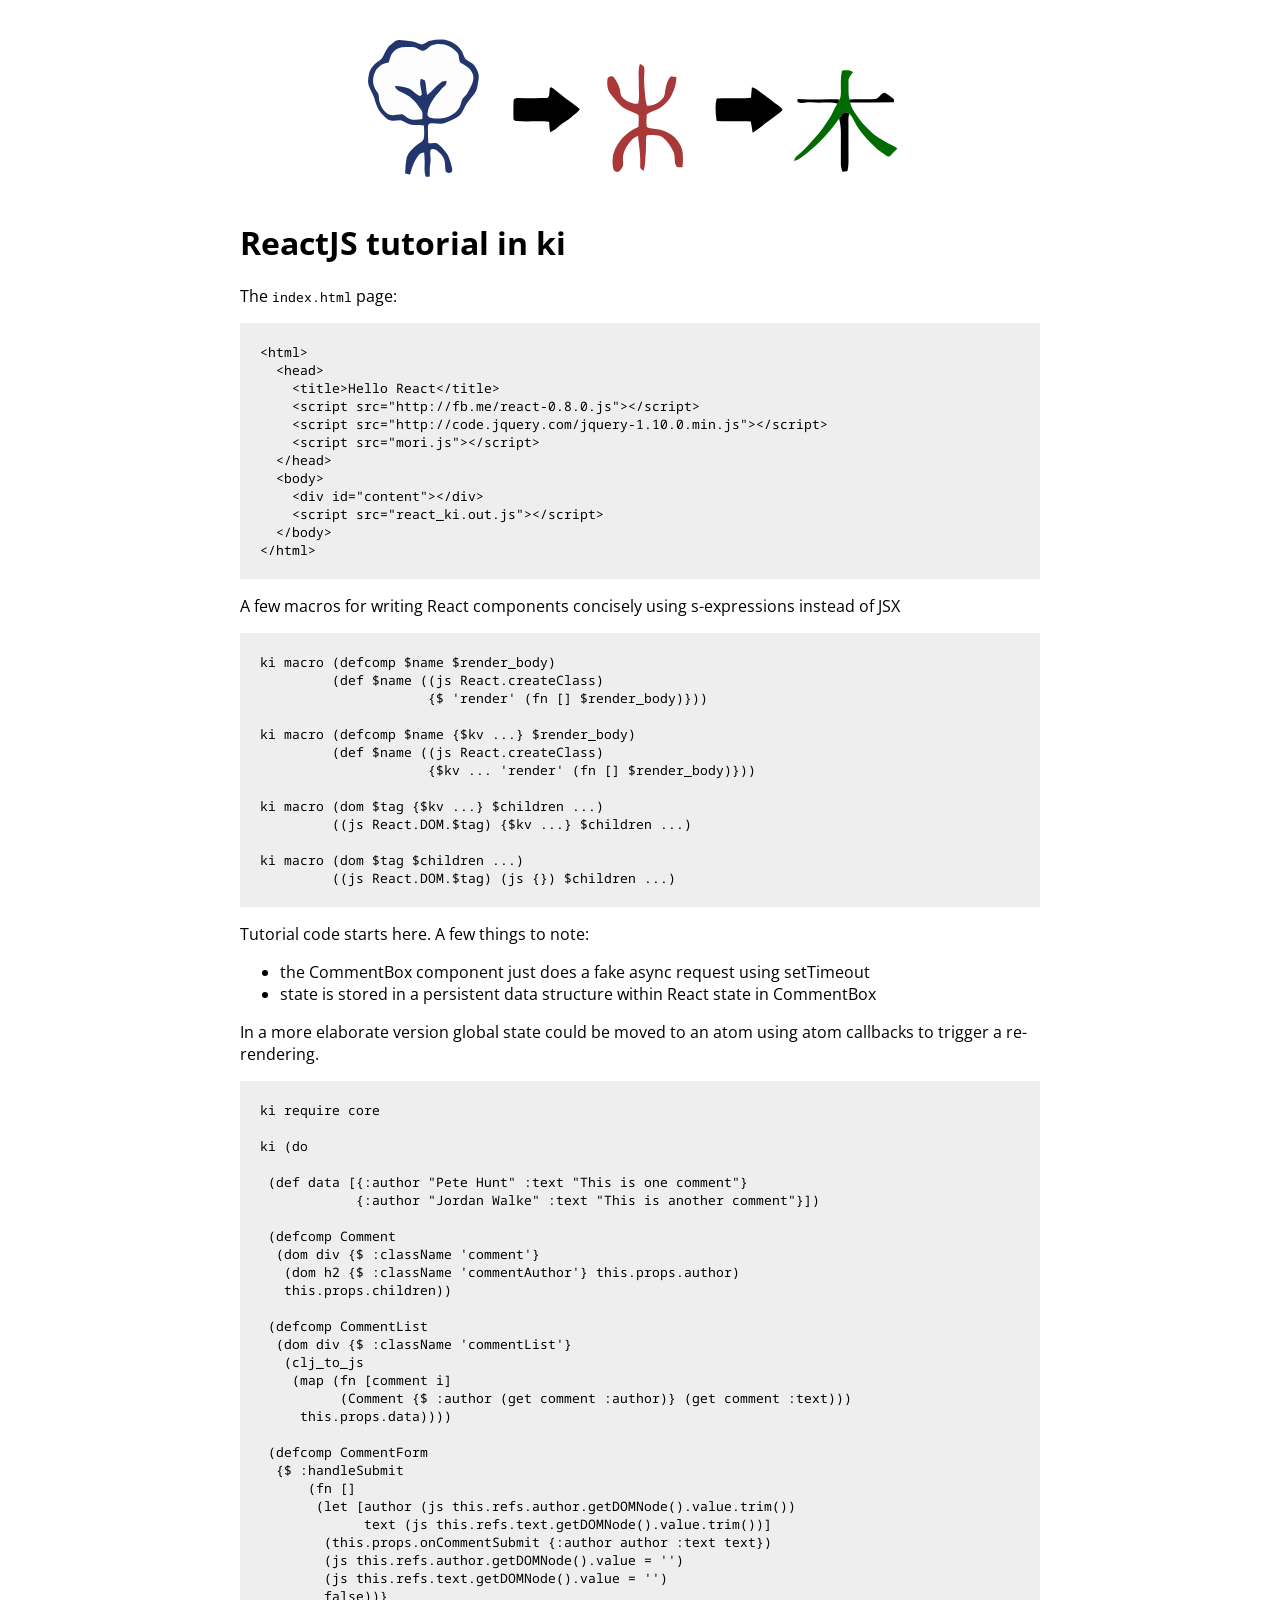
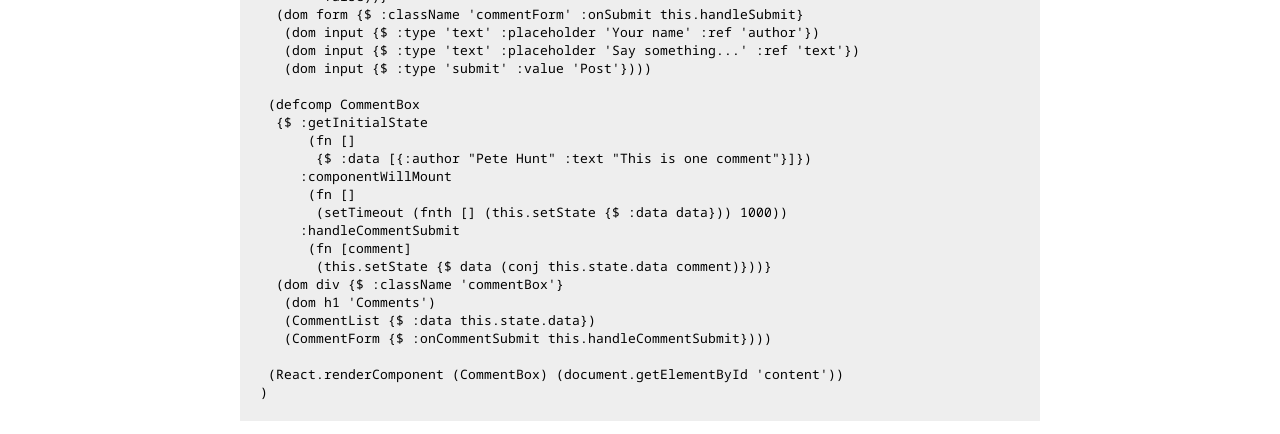
<file: ki.docset/Contents/Resources/Documents/react.html>
<!DOCTYPE html>
<html>
    <head>
        <meta charset="utf-8">
        <meta http-equiv="X-UA-Compatible" content="IE=edge,chrome=1">
        <title>React tutorial</title>
        <meta name="viewport" content="width=device-width">

        <link href='http://fonts.googleapis.com/css?family=Droid+Sans+Mono|Open+Sans:400italic,400' rel='stylesheet' type='text/css'>
        <link rel="stylesheet" href="css/syntax.css">
      	
        <link rel="stylesheet" href="css/default.css"><link rel="stylesheet" href="css/styles.css">

    </head>

    <body>

    	<div class="pure-g">
        <div class="pure-u-1-5"></div>
    		<div class="pure-u-3-5">
          <a href=""><img height="auto" width="100%" style="margin-top: 20px;" src="images/ki-color.svg" /></a>
          <style>
  code {
    font-size: small;
  }
</style>

<h1 id="reactjs-tutorial-in-ki">ReactJS tutorial in ki</h1>

<p>The <code>index.html</code> page:</p>

<pre><code>&lt;html&gt;
  &lt;head&gt;
    &lt;title&gt;Hello React&lt;/title&gt;
    &lt;script src="http://fb.me/react-0.8.0.js"&gt;&lt;/script&gt;
    &lt;script src="http://code.jquery.com/jquery-1.10.0.min.js"&gt;&lt;/script&gt;
    &lt;script src="mori.js"&gt;&lt;/script&gt;
  &lt;/head&gt;
  &lt;body&gt;
    &lt;div id="content"&gt;&lt;/div&gt;
    &lt;script src="react_ki.out.js"&gt;&lt;/script&gt;
  &lt;/body&gt;
&lt;/html&gt;
</code></pre>

<p>A few macros for writing React components concisely using s-expressions instead of JSX </p>

<pre><code>ki macro (defcomp $name $render_body) 
         (def $name ((js React.createClass) 
                     {$ 'render' (fn [] $render_body)}))
                     
ki macro (defcomp $name {$kv ...} $render_body) 
         (def $name ((js React.createClass) 
                     {$kv ... 'render' (fn [] $render_body)}))
                                         
ki macro (dom $tag {$kv ...} $children ...)
         ((js React.DOM.$tag) {$kv ...} $children ...)
                                                   
ki macro (dom $tag $children ...)
         ((js React.DOM.$tag) (js {}) $children ...)
</code></pre>

<p>Tutorial code starts here. A few things to note:</p>

<ul>
  <li>the CommentBox component just does a fake async request using setTimeout</li>
  <li>state is stored in a persistent data structure within React state in CommentBox</li>
</ul>

<p>In a more elaborate version global state could be moved to an atom using atom callbacks to trigger a re-rendering.</p>

<pre><code>ki require core

ki (do

 (def data [{:author "Pete Hunt" :text "This is one comment"}
            {:author "Jordan Walke" :text "This is another comment"}])

 (defcomp Comment
  (dom div {$ :className 'comment'} 
   (dom h2 {$ :className 'commentAuthor'} this.props.author) 
   this.props.children))

 (defcomp CommentList
  (dom div {$ :className 'commentList'} 
   (clj_to_js 
    (map (fn [comment i] 
          (Comment {$ :author (get comment :author)} (get comment :text))) 
     this.props.data))))

 (defcomp CommentForm
  {$ :handleSubmit 
      (fn []
       (let [author (js this.refs.author.getDOMNode().value.trim())
             text (js this.refs.text.getDOMNode().value.trim())]
        (this.props.onCommentSubmit {:author author :text text})
        (js this.refs.author.getDOMNode().value = '')
        (js this.refs.text.getDOMNode().value = '')
        false))}
  (dom form {$ :className 'commentForm' :onSubmit this.handleSubmit} 
   (dom input {$ :type 'text' :placeholder 'Your name' :ref 'author'})
   (dom input {$ :type 'text' :placeholder 'Say something...' :ref 'text'})
   (dom input {$ :type 'submit' :value 'Post'})))

 (defcomp CommentBox 
  {$ :getInitialState
      (fn [] 
       {$ :data [{:author "Pete Hunt" :text "This is one comment"}]})
     :componentWillMount 
      (fn [] 
       (setTimeout (fnth [] (this.setState {$ :data data})) 1000))
     :handleCommentSubmit 
      (fn [comment] 
       (this.setState {$ data (conj this.state.data comment)}))}
  (dom div {$ :className 'commentBox'} 
   (dom h1 'Comments') 
   (CommentList {$ :data this.state.data}) 
   (CommentForm {$ :onCommentSubmit this.handleCommentSubmit})))

 (React.renderComponent (CommentBox) (document.getElementById 'content'))
)
</code></pre>


        </div>
        <div class="pure-u-1-5"></div>
      </div>

      <script type="text/javascript">

        var _gaq = _gaq || [];
        _gaq.push(['_setAccount', 'UA-49216937-1']);
        _gaq.push(['_setDomainName', 'ki-lang.org']);
        _gaq.push(['_trackPageview']);
        
        (function() {
         var ga = document.createElement('script'); ga.type = 'text/javascript'; ga.async = true;
         ga.src = ('https:' == document.location.protocol ? 'https://ssl' : 'http://www') + '.google-analytics.com/ga.js';
         var s = document.getElementsByTagName('script')[0]; s.parentNode.insertBefore(ga, s);
         })();

      </script>

      </body>
      </html>
</file>
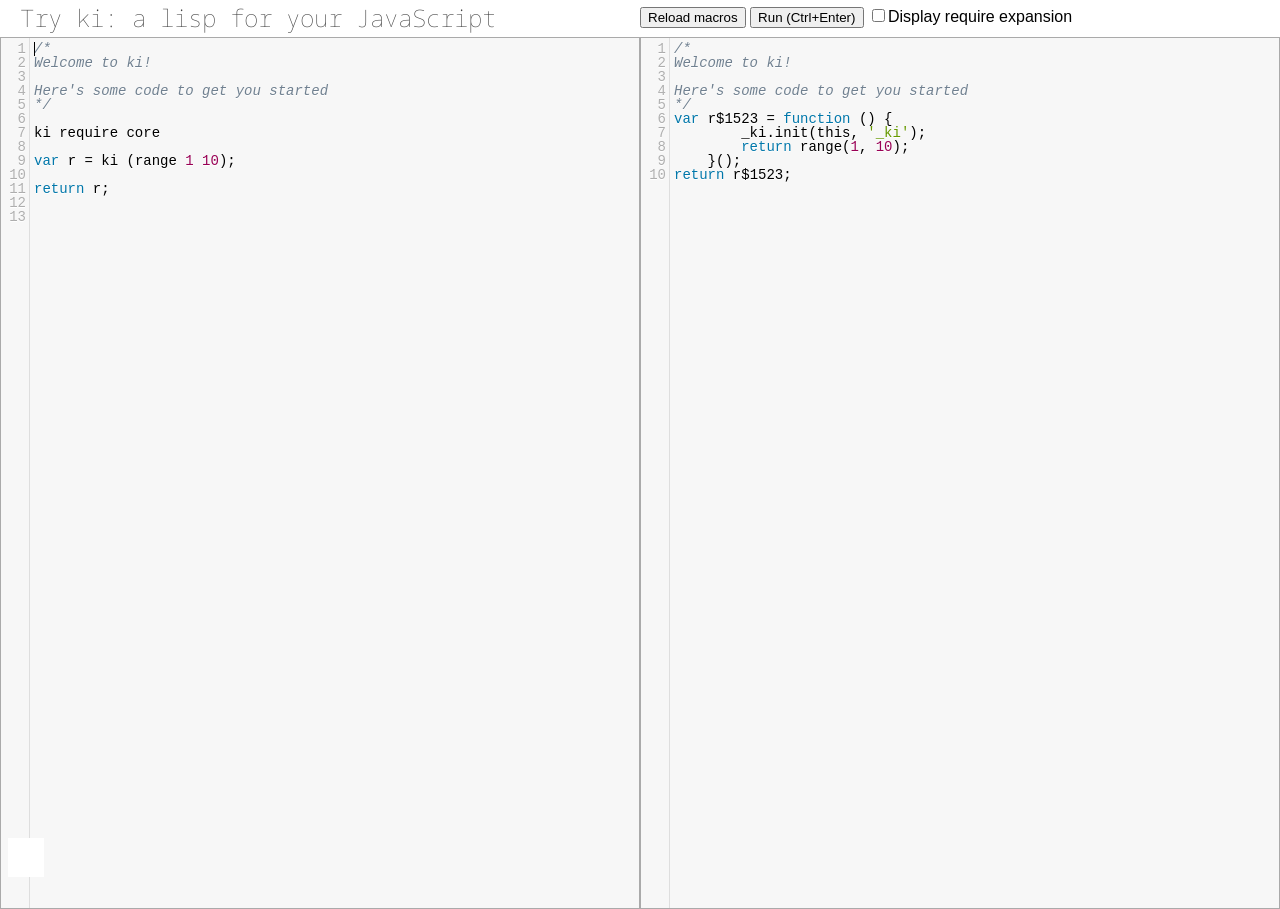
<file: ki.docset/Contents/Resources/Documents/editor/editor.html>
<html>
<head>
  <meta charset="utf-8">
  <title>Try ki</title>
  <script src="scripts/jquery.js"></script>
  <script src="scripts/codemirror.js"></script>
  <link rel="stylesheet" href="codemirror.css">
  <link rel="stylesheet" href="theme/sweetprism.css">
  <script src="mode/javascript/javascript.js"></script>
  
  <link href='http://fonts.googleapis.com/css?family=Droid+Sans+Mono|Open+Sans:400italic,400' rel='stylesheet' type='text/css'>
  <link href='http://fonts.googleapis.com/css?family=Lato:100' rel='stylesheet' type='text/css'>
  <script data-main="scripts/editor" src="scripts/require.js"></script>

 <style type="text/css">
 body {
  font-family: Droid Sans, Arial, sans-serif;
  line-height: 1.5;
  /*max-width: 64.3em;*/
  }
  .CodeMirror {
    font-size: 14px;
    height: 100%;
  }

  #options {
    position: absolute;
    font-size: 14px;
    font-family: Droid Sans, Arial, sans-serif;
    line-height: 1.5;
    top: 10px;
    right: 40px;
    z-index: 1;
  }

  #header {
    position: absolute;
    top: 0;
    right: 50%;
    bottom: 0;
    left: 0;

    font-size: 150%;
    color: rgb(68, 68, 68);
    font-family: 'Droid Sans Mono',Helvetica Neue,Helvetica,Arial,sans-serif;
    font-weight: 100;
    padding-left: 20px;
  }

  #controls {
    position: absolute;;
    top: 5;
    right: 0;
    bottom: 0;
    left: 50%;
  }

  #return {
    color: blue;
    position: absolute;
    background-color: white;
    /*right: 10;*/
    z-index: 10;
    bottom: 10;
    /*left: 50%;*/
    /*padding-top: 20px;*/
    /*padding-left: 55px;*/
    padding: 10px;
  }

  #errors {
    color: red;
    position: absolute;
    background-color: white;
    /*right: 10;*/
    z-index: 10;
    bottom: 10;
    /*left: 50%;*/
    /*padding-top: 20px;*/
    /*padding-left: 55px;*/
    padding: 10px;
  }

  #edit-box {
    position: absolute;
    top: 30px;
    right: 50%;
    bottom: 0;
    left: 0;
  }

  #output-box {
    position: absolute;
    top: 30px;
    right: 0;
    bottom: 0;
    left: 50%;
  }

  </style>
</head>
<body>

  <div id='header'>
     Try ki: a lisp for your JavaScript
  </div>
  
  <div id="controls">
    <input id="btn-reload-macros" type="button" value="Reload macros" />
    <input id="btn-run" type="button" value="Run (Ctrl+Enter)" />
    <input id="ck-require" type="checkbox" value="require" />Display require expansion
  </div>

  <pre id="errors">
  </pre>
 
  <pre id="return">
  </pre>
  
  <div id='edit-box' style='visibility: hidden;'>
    <textarea id="editor">/*
Welcome to ki! 

Here's some code to get you started
*/

ki require core

var r = ki (range 1 10);

return r;
    
    </textarea>
  </div>
  
  <div id='output-box' style='visibility: hidden;'>
    <textarea id="output"></textarea>
  </div>

  <script type="text/javascript">

    var _gaq = _gaq || [];
    _gaq.push(['_setAccount', 'UA-49216937-1']);
    _gaq.push(['_setDomainName', 'ki-lang.org']);
    _gaq.push(['_trackPageview']);
    
    (function() {
     var ga = document.createElement('script'); ga.type = 'text/javascript'; ga.async = true;
     ga.src = ('https:' == document.location.protocol ? 'https://ssl' : 'http://www') + '.google-analytics.com/ga.js';
     var s = document.getElementsByTagName('script')[0]; s.parentNode.insertBefore(ga, s);
     })();

  </script>

</body>
</html>
</file>
<file: ki.docset/Contents/Resources/Documents/css/syntax.css>
.highlight  { background: #ffffff; }
.highlight .c { color: #999988; font-style: italic } /* Comment */
.highlight .err { color: #a61717; background-color: #e3d2d2 } /* Error */
.highlight .k { font-weight: bold } /* Keyword */
.highlight .o { font-weight: bold } /* Operator */
.highlight .cm { color: #999988; font-style: italic } /* Comment.Multiline */
.highlight .cp { color: #999999; font-weight: bold } /* Comment.Preproc */
.highlight .c1 { color: #999988; font-style: italic } /* Comment.Single */
.highlight .cs { color: #999999; font-weight: bold; font-style: italic } /* Comment.Special */
.highlight .gd { color: #000000; background-color: #ffdddd } /* Generic.Deleted */
.highlight .gd .x { color: #000000; background-color: #ffaaaa } /* Generic.Deleted.Specific */
.highlight .ge { font-style: italic } /* Generic.Emph */
.highlight .gr { color: #aa0000 } /* Generic.Error */
.highlight .gh { color: #999999 } /* Generic.Heading */
.highlight .gi { color: #000000; background-color: #ddffdd } /* Generic.Inserted */
.highlight .gi .x { color: #000000; background-color: #aaffaa } /* Generic.Inserted.Specific */
.highlight .go { color: #888888 } /* Generic.Output */
.highlight .gp { color: #555555 } /* Generic.Prompt */
.highlight .gs { font-weight: bold } /* Generic.Strong */
.highlight .gu { color: #aaaaaa } /* Generic.Subheading */
.highlight .gt { color: #aa0000 } /* Generic.Traceback */
.highlight .kc { font-weight: bold } /* Keyword.Constant */
.highlight .kd { font-weight: bold } /* Keyword.Declaration */
.highlight .kp { font-weight: bold } /* Keyword.Pseudo */
.highlight .kr { font-weight: bold } /* Keyword.Reserved */
.highlight .kt { color: #445588; font-weight: bold } /* Keyword.Type */
.highlight .m { color: #009999 } /* Literal.Number */
.highlight .s { color: #d14 } /* Literal.String */
.highlight .na { color: #008080 } /* Name.Attribute */
.highlight .nb { color: #0086B3 } /* Name.Builtin */
.highlight .nc { color: #445588; font-weight: bold } /* Name.Class */
.highlight .no { color: #008080 } /* Name.Constant */
.highlight .ni { color: #800080 } /* Name.Entity */
.highlight .ne { color: #990000; font-weight: bold } /* Name.Exception */
.highlight .nf { color: #990000; font-weight: bold } /* Name.Function */
.highlight .nn { color: #555555 } /* Name.Namespace */
.highlight .nt { color: #000080 } /* Name.Tag */
.highlight .nv { color: #008080 } /* Name.Variable */
.highlight .ow { font-weight: bold } /* Operator.Word */
.highlight .w { color: #bbbbbb } /* Text.Whitespace */
.highlight .mf { color: #009999 } /* Literal.Number.Float */
.highlight .mh { color: #009999 } /* Literal.Number.Hex */
.highlight .mi { color: #009999 } /* Literal.Number.Integer */
.highlight .mo { color: #009999 } /* Literal.Number.Oct */
.highlight .sb { color: #d14 } /* Literal.String.Backtick */
.highlight .sc { color: #d14 } /* Literal.String.Char */
.highlight .sd { color: #d14 } /* Literal.String.Doc */
.highlight .s2 { color: #d14 } /* Literal.String.Double */
.highlight .se { color: #d14 } /* Literal.String.Escape */
.highlight .sh { color: #d14 } /* Literal.String.Heredoc */
.highlight .si { color: #d14 } /* Literal.String.Interpol */
.highlight .sx { color: #d14 } /* Literal.String.Other */
.highlight .sr { color: #009926 } /* Literal.String.Regex */
.highlight .s1 { color: #d14 } /* Literal.String.Single */
.highlight .ss { color: #990073 } /* Literal.String.Symbol */
.highlight .bp { color: #999999 } /* Name.Builtin.Pseudo */
.highlight .vc { color: #008080 } /* Name.Variable.Class */
.highlight .vg { color: #008080 } /* Name.Variable.Global */
.highlight .vi { color: #008080 } /* Name.Variable.Instance */
.highlight .il { color: #009999 } /* Literal.Number.Integer.Long */
</file>
<file: ki.docset/Contents/Resources/Documents/css/default.css>
body {
  font-size: medium;
}

html, button, input, select, textarea,
.pure-g [class *= "pure-u"],
.pure-g-r [class *= "pure-u"] {
  font-family: 'Open Sans', sans-serif;
}

h3 {
  margin-top: 30px;
  margin-bottom: 0px;
}

h4 {
  display: inline-block;
  margin-bottom: 0;
}

h5 {
  margin-bottom: 0;
  display: inline-block;
  margin-left: 30px;
  font-weight: normal;
}

pre {
  background-color: #eeeeee;
  padding: 20px;
}

code {
  font-family: 'Droid Sans Mono', monospace, serif;
}
</file>
<file: ki.docset/Contents/Resources/Documents/css/styles.css>
body {
  padding: 0 20px;
}

.pure-g {
  max-width: 800px;
  margin: 0 auto;
}
</file>
<file: ki.docset/Contents/Resources/Documents/editor/codemirror.css>
/* BASICS */

.CodeMirror {
  /* Set height, width, borders, and global font properties here */
  font-family: monospace;
  height: 300px;
}
.CodeMirror-scroll {
  /* Set scrolling behaviour here */
  overflow: auto;
}

/* PADDING */

.CodeMirror-lines {
  padding: 4px 0; /* Vertical padding around content */
}
.CodeMirror pre {
  padding: 0 4px; /* Horizontal padding of content */
}

.CodeMirror-scrollbar-filler, .CodeMirror-gutter-filler {
  background-color: white; /* The little square between H and V scrollbars */
}

/* GUTTER */

.CodeMirror-gutters {
  border-right: 1px solid #ddd;
  background-color: #f7f7f7;
  white-space: nowrap;
}
.CodeMirror-linenumbers {}
.CodeMirror-linenumber {
  padding: 0 3px 0 5px;
  min-width: 20px;
  text-align: right;
  color: #999;
}

/* CURSOR */

.CodeMirror div.CodeMirror-cursor {
  border-left: 1px solid black;
  z-index: 3;
}
/* Shown when moving in bi-directional text */
.CodeMirror div.CodeMirror-secondarycursor {
  border-left: 1px solid silver;
}
.CodeMirror.cm-keymap-fat-cursor div.CodeMirror-cursor {
  width: auto;
  border: 0;
  background: #7e7;
  z-index: 1;
}
/* Can style cursor different in overwrite (non-insert) mode */
.CodeMirror div.CodeMirror-cursor.CodeMirror-overwrite {}

.cm-tab { display: inline-block; }

/* DEFAULT THEME */

.cm-s-default .cm-keyword {color: #708;}
.cm-s-default .cm-atom {color: #219;}
.cm-s-default .cm-number {color: #164;}
.cm-s-default .cm-def {color: #00f;}
.cm-s-default .cm-variable {color: black;}
.cm-s-default .cm-variable-2 {color: #05a;}
.cm-s-default .cm-variable-3 {color: #085;}
.cm-s-default .cm-property {color: black;}
.cm-s-default .cm-operator {color: black;}
.cm-s-default .cm-comment {color: #a50;}
.cm-s-default .cm-string {color: #a11;}
.cm-s-default .cm-string-2 {color: #f50;}
.cm-s-default .cm-meta {color: #555;}
.cm-s-default .cm-error {color: #f00;}
.cm-s-default .cm-qualifier {color: #555;}
.cm-s-default .cm-builtin {color: #30a;}
.cm-s-default .cm-bracket {color: #997;}
.cm-s-default .cm-tag {color: #170;}
.cm-s-default .cm-attribute {color: #00c;}
.cm-s-default .cm-header {color: blue;}
.cm-s-default .cm-quote {color: #090;}
.cm-s-default .cm-hr {color: #999;}
.cm-s-default .cm-link {color: #00c;}

.cm-negative {color: #d44;}
.cm-positive {color: #292;}
.cm-header, .cm-strong {font-weight: bold;}
.cm-em {font-style: italic;}
.cm-link {text-decoration: underline;}

.cm-invalidchar {color: #f00;}

div.CodeMirror span.CodeMirror-matchingbracket {color: #0f0;}
div.CodeMirror span.CodeMirror-nonmatchingbracket {color: #f22;}

/* STOP */

/* The rest of this file contains styles related to the mechanics of
   the editor. You probably shouldn't touch them. */

.CodeMirror {
  line-height: 1;
  position: relative;
  overflow: hidden;
  background: white;
  color: black;
}

.CodeMirror-scroll {
  /* 30px is the magic margin used to hide the element's real scrollbars */
  /* See overflow: hidden in .CodeMirror */
  margin-bottom: -30px; margin-right: -30px;
  padding-bottom: 30px; padding-right: 30px;
  height: 100%;
  outline: none; /* Prevent dragging from highlighting the element */
  position: relative;
}
.CodeMirror-sizer {
  position: relative;
}

/* The fake, visible scrollbars. Used to force redraw during scrolling
   before actuall scrolling happens, thus preventing shaking and
   flickering artifacts. */
.CodeMirror-vscrollbar, .CodeMirror-hscrollbar, .CodeMirror-scrollbar-filler, .CodeMirror-gutter-filler {
  position: absolute;
  z-index: 6;
  display: none;
}
.CodeMirror-vscrollbar {
  right: 0; top: 0;
  overflow-x: hidden;
  overflow-y: scroll;
}
.CodeMirror-hscrollbar {
  bottom: 0; left: 0;
  overflow-y: hidden;
  overflow-x: scroll;
}
.CodeMirror-scrollbar-filler {
  right: 0; bottom: 0;
}
.CodeMirror-gutter-filler {
  left: 0; bottom: 0;
}

.CodeMirror-gutters {
  position: absolute; left: 0; top: 0;
  padding-bottom: 30px;
  z-index: 3;
}
.CodeMirror-gutter {
  white-space: normal;
  height: 100%;
  padding-bottom: 30px;
  margin-bottom: -32px;
  display: inline-block;
  /* Hack to make IE7 behave */
  *zoom:1;
  *display:inline;
}
.CodeMirror-gutter-elt {
  position: absolute;
  cursor: default;
  z-index: 4;
}

.CodeMirror-lines {
  cursor: text;
}
.CodeMirror pre {
  /* Reset some styles that the rest of the page might have set */
  -moz-border-radius: 0; -webkit-border-radius: 0; border-radius: 0;
  border-width: 0;
  background: transparent;
  font-family: inherit;
  font-size: inherit;
  margin: 0;
  white-space: pre;
  word-wrap: normal;
  line-height: inherit;
  color: inherit;
  z-index: 2;
  position: relative;
  overflow: visible;
}
.CodeMirror-wrap pre {
  word-wrap: break-word;
  white-space: pre-wrap;
  word-break: normal;
}
.CodeMirror-linebackground {
  position: absolute;
  left: 0; right: 0; top: 0; bottom: 0;
  z-index: 0;
}

.CodeMirror-linewidget {
  position: relative;
  z-index: 2;
  overflow: auto;
}

.CodeMirror-widget {
}

.CodeMirror-wrap .CodeMirror-scroll {
  overflow-x: hidden;
}

.CodeMirror-measure {
  position: absolute;
  width: 100%; height: 0px;
  overflow: hidden;
  visibility: hidden;
}
.CodeMirror-measure pre { position: static; }

.CodeMirror div.CodeMirror-cursor {
  position: absolute;
  visibility: hidden;
  border-right: none;
  width: 0;
}
.CodeMirror-focused div.CodeMirror-cursor {
  visibility: visible;
}

.CodeMirror-selected { background: #d9d9d9; }
.CodeMirror-focused .CodeMirror-selected { background: #d7d4f0; }

.cm-searching {
  background: #ffa;
  background: rgba(255, 255, 0, .4);
}

/* IE7 hack to prevent it from returning funny offsetTops on the spans */
.CodeMirror span { *vertical-align: text-bottom; }

@media print {
  /* Hide the cursor when printing */
  .CodeMirror div.CodeMirror-cursor {
    visibility: hidden;
  }
}
</file>
<file: ki.docset/Contents/Resources/Documents/editor/theme/sweetprism.css>
/* sweetprism theme for codemirror */
/** 
 * Loosely based on:
 * sweetprism.js default theme for JavaScript, CSS and HTML
 * Based on dabblet (http://dabblet.com)
 * @author Lea Verou
 */
/* Color scheme */

.cm-s-sweetprism .cm-keyword { color: #07a; }
.cm-s-sweetprism .cm-atom { color: #07a; }
.cm-s-sweetprism .cm-number { color: #905; }
.cm-s-sweetprism .cm-def { color: #000; }
.cm-s-sweetprism .cm-variable { color: #000; }
.cm-s-sweetprism .cm-variable-2 { color: #000; }
.cm-s-sweetprism .cm-variable-3 { color: #000; }
.cm-s-sweetprism .cm-property { color: #000; }
.cm-s-sweetprism .cm-operator {color: #a67f59; background: hsla(0,0%,100%,.5);}
.cm-s-sweetprism .cm-comment { color: slategray; font-style:italic; }
.cm-s-sweetprism .cm-string { color: #690; }
.cm-s-sweetprism .cm-string-2 { color: #690; }
.cm-s-sweetprism .cm-meta { color: #000; }
.cm-s-sweetprism .cm-error { color: #e90; }
.cm-s-sweetprism .cm-qualifier { color: 000; }
.cm-s-sweetprism .cm-builtin { color: #000; }
.cm-s-sweetprism .cm-bracket { color: #999; }
.cm-s-sweetprism .cm-tag { color: #000 }
.cm-s-sweetprism .cm-attribute {  color: #000; }
.cm-s-sweetprism .cm-header {color: 000;}
.cm-s-sweetprism .cm-quote { color: #999; }
.cm-s-sweetprism .cm-hr { color: 000; }
.cm-s-sweetprism .cm-link { color: #000; }
.cm-s-sweetprism .cm-special { color: #000; }

.cm-s-sweetprism .CodeMirror-matchingbracket { color: #690; }
.cm-s-sweetprism .CodeMirror-nonmatchingbracket { color: #e90; }




.cm-s-sweetprism .CodeMirror-selected { background: #999; opacity:.2;}
.cm-s-sweetprism .CodeMirror-focused .CodeMirror-selected { background: #999; opacity:.2; }


/* Editor styling */

.cm-s-sweetprism.CodeMirror {
  margin: .5em 0;
  height:auto;
  color: black;
  text-shadow: 0 1px white;
  font-family: Consolas, Monaco, 'Andale Mono', monospace;
  direction: ltr;
  text-align: left;
  white-space: pre;
  word-spacing: normal;
  
  -moz-tab-size: 4;
  -o-tab-size: 4;
  tab-size: 4;
  
  -webkit-hyphens: none;
  -moz-hyphens: none;
  -ms-hyphens: none;
  hyphens: none;
  border: 1px solid #aaa;
  background-color: #f7f7f7 /*#f5f2f0*/ ;

}

.cm-s-sweetprism .CodeMirror-gutters {
  background: transparent;
  border-right: 1px solid rgba(0,0,0, 0.1);
}

.cm-s-sweetprism .CodeMirror-linenumber {
  text-shadow: 0px 1px white;
  color: rgba(0,0,0, 0.3);
}

.cm-s-sweetprism .CodeMirror-lines .CodeMirror-cursor {
  border-left: 1px solid black;
}

.cm-s-sweetprism .activeline {
  background: none repeat scroll 0% 0% /*rgba(255, 255, 255, 0.031)*/ pink;
}

.cm-s-sweetprism.CodeMirror,
.cm-s-sweetprism .CodeMirror-gutters {
}
</file>
